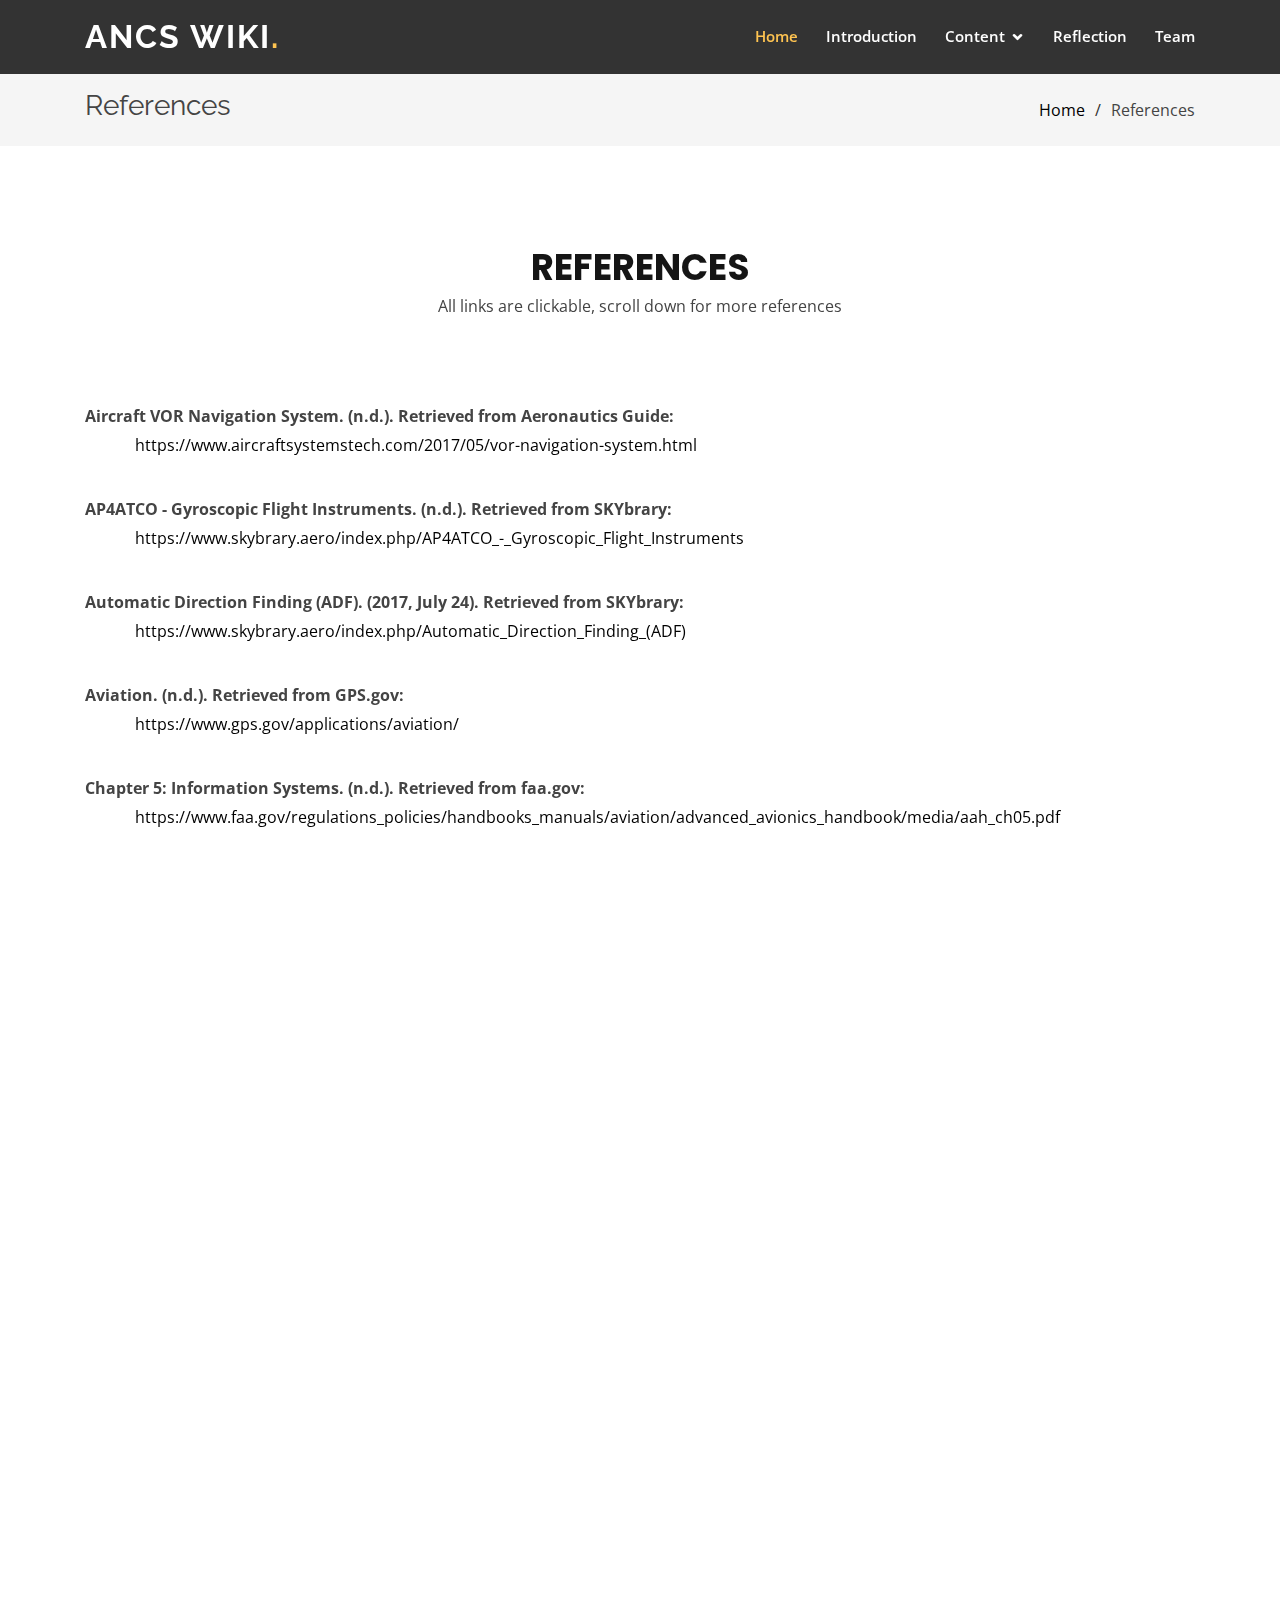
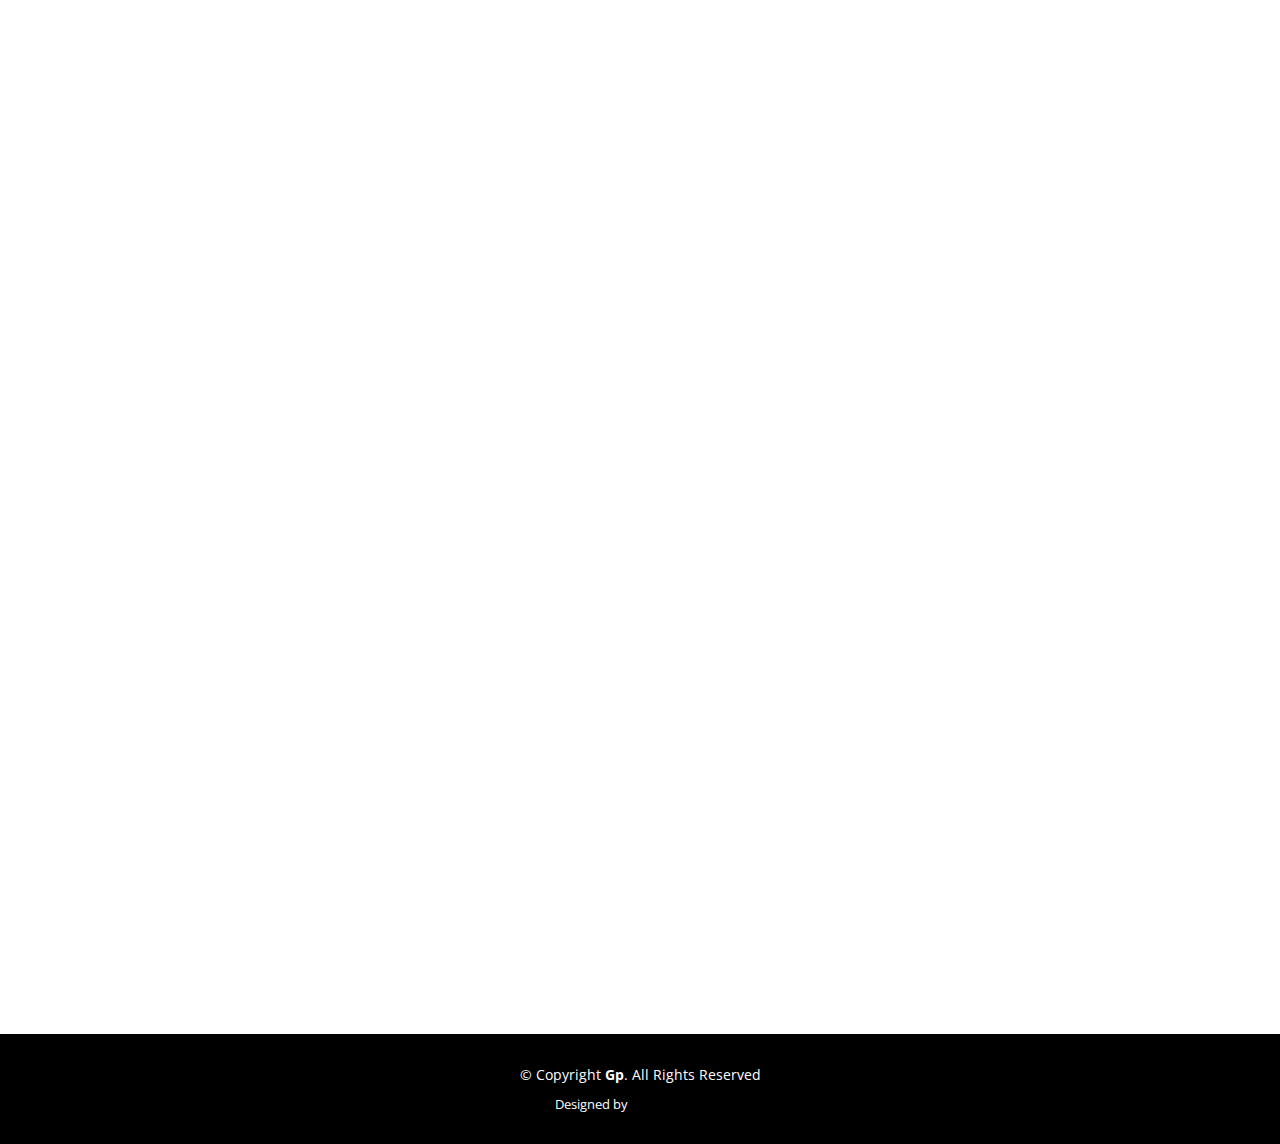
<file: inner-page.html>
<!DOCTYPE html>
<html lang="en">

<head>
  <meta charset="utf-8">
  <meta content="width=device-width, initial-scale=1.0" name="viewport">

  <title>References</title>
  <meta content="" name="descriptison">
  <meta content="" name="keywords">

  <!-- Favicons -->
  <link href="assets/img/favicon.png" rel="icon">
  <link href="assets/img/apple-touch-icon.png" rel="apple-touch-icon">

  <!-- Google Fonts -->
  <link href="https://fonts.googleapis.com/css?family=Open+Sans:300,300i,400,400i,600,600i,700,700i|Raleway:300,300i,400,400i,500,500i,600,600i,700,700i|Poppins:300,300i,400,400i,500,500i,600,600i,700,700i" rel="stylesheet">

  <!-- Vendor CSS Files -->
  <link href="assets/vendor/bootstrap/css/bootstrap.min.css" rel="stylesheet">
  <link href="assets/vendor/icofont/icofont.min.css" rel="stylesheet">
  <link href="assets/vendor/boxicons/css/boxicons.min.css" rel="stylesheet">
  <link href="assets/vendor/owl.carousel/assets/owl.carousel.min.css" rel="stylesheet">
  <link href="assets/vendor/venobox/venobox.css" rel="stylesheet">
  <link href="assets/vendor/remixicon/remixicon.css" rel="stylesheet">
  <link href="assets/vendor/aos/aos.css" rel="stylesheet">

  <!-- Template Main CSS File -->
  <link href="assets/css/style.css" rel="stylesheet">

  <!-- =======================================================
  * Template Name: Gp - v2.1.0
  * Template URL: https://bootstrapmade.com/gp-free-multipurpose-html-bootstrap-template/
  * Author: BootstrapMade.com
  * License: https://bootstrapmade.com/license/
  ======================================================== -->
</head>

<body>

  <!-- ======= Header ======= -->
  <header id="header" class="fixed-top header-inner-pages">
    <div class="container d-flex align-items-center justify-content-between">

      <h1 class="logo"><a href="index.html">ANCS WIKI<span>.</span></a></h1>
      <!-- Uncomment below if you prefer to use an image logo -->
      <!-- <a href="index.html" class="logo"><img src="assets/img/logo.png" alt="" class="img-fluid"></a>-->

      <nav class="nav-menu d-none d-lg-block">
        <ul>
          <li class="active"><a href="index.html">Home</a></li>
          <li><a href="index.html#intro">Introduction</a></li>
		  <li class="drop-down"><a href="">Content</a>
            <ul>
              <li><a href="index.html#about">Principle of gyroscopes</a></li>
              <li class="drop-down"><a href="index.html#features">Flight Instruments</a>
                <ul>
                  <li><a href="portfolio-1.html">Communication Systems</a></li>
                  <li><a href="portfolio-2.html">Navigational System</a></li>
                  <li><a href="portfolio-3.html">Display Systems</a></li>
                </ul>
              </li>
              <li><a href="index.html#counts">Benefits of gyroscopes</a></li>
              <li><a href="index.html#challanges">Challenges of gyroscopes</a></li>
            </ul>
          </li>
          <li><a href="index.html#testimonials">Reflection</a></li>
          <li><a href="index.html#team">Team</a></li>
          

        </ul>
      </nav><!-- .nav-menu -->
    </div>
  </header><!-- End Header -->

  <main id="main">

    <!-- ======= Breadcrumbs ======= -->
    <section class="breadcrumbs">
      <div class="container">

        <div class="d-flex justify-content-between align-items-center">
          <h2>References</h2>
          <ol>
            <li><a href="index.html">Home</a></li>
            <li>References</li>
          </ol>
        </div>

      </div>
    </section><!-- End Breadcrumbs -->

    <section id="inner-page">
      <div class="container">
	  
		<div class = "title" data-aos="fade-up">
			<h3>References</h3>
			<p>All links are clickable, scroll down for more references</p>
		</div>
		
		<div class = "subtitle" data-aos="fade-right">
			<p>Aircraft VOR Navigation System. (n.d.). Retrieved from Aeronautics Guide: </p>
			<a href = "https://www.aircraftsystemstech.com/2017/05/vor-navigation-system.html">https://www.aircraftsystemstech.com/2017/05/vor-navigation-system.html</a>
		</div>
		
		<div class = "subtitle" data-aos="fade-right">
			<p>AP4ATCO - Gyroscopic Flight Instruments. (n.d.). Retrieved from SKYbrary: </p>
			<a href = "https://www.skybrary.aero/index.php/AP4ATCO_-_Gyroscopic_Flight_Instruments">https://www.skybrary.aero/index.php/AP4ATCO_-_Gyroscopic_Flight_Instruments</a>
		</div>
		
		<div class = "subtitle" data-aos="fade-right">
			<p>Automatic Direction Finding (ADF). (2017, July 24). Retrieved from SKYbrary:</p>
			<a href = "https://www.skybrary.aero/index.php/Automatic_Direction_Finding_(ADF)">https://www.skybrary.aero/index.php/Automatic_Direction_Finding_(ADF)</a>
		</div>
		
		<div class = "subtitle" data-aos="fade-right">
			<p>Aviation. (n.d.). Retrieved from GPS.gov: </p>
			<a href = "https://www.gps.gov/applications/aviation/">https://www.gps.gov/applications/aviation/</a>
		</div>
		
		<div class = "subtitle" data-aos="fade-right"> 
			<p>Chapter 5: Information Systems. (n.d.). Retrieved from faa.gov:</p>
			<a href = "https://www.faa.gov/regulations_policies/handbooks_manuals/aviation/advanced_avionics_handbook/media/aah_ch05.pdf">https://www.faa.gov/regulations_policies/handbooks_manuals/aviation/advanced_avionics_handbook/media/aah_ch05.pdf</a>
		</div>
		
		<div class = "subtitle" data-aos="fade-right">
			<p>Chapter 8: Flight Instruments. (n.d.). Retrieved from faa.gov: </p>
			<a href = "https://www.faa.gov/regulations_policies/handbooks_manuals/aviation/phak/media/10_phak_ch8.pdf">https://www.faa.gov/regulations_policies/handbooks_manuals/aviation/phak/media/10_phak_ch8.pdf</a>
		</div>
		
		<div class = "subtitle" data-aos="fade-right">
			<p>Controller Pilot Data Link Communications (CPDLC). (2020, April 28). Retrieved from SKYbrary: </p>
			<a href = "https://www.skybrary.aero/index.php/Controller_Pilot_Data_Link_Communications_(CPDLC)">https://www.skybrary.aero/index.php/Controller_Pilot_Data_Link_Communications_(CPDLC)</a>
		</div>
		
		<div class = "subtitle" data-aos="fade-right">
			<p>COOK, M. E. (n.d.). UNDERSTANDING GYROSCOPIC INSTRUMENTS. Retrieved from AOPA: </p>
			<a href = "https://www.aopa.org/training-and-safety/students/presolo/special/understanding-gyroscopic-instruments">https://www.aopa.org/training-and-safety/students/presolo/special/understanding-gyroscopic-instruments</a>
		</div>
		
		<div class = "subtitle" data-aos="fade-right">
			<p>Global Positioning System (GPS) in Aviation. (n.d.). Retrieved from Aeronautics Guide:</p>
			<a href = "https://www.aircraftsystemstech.com/2017/05/global-positioning-system-gps.html#:~:text=Global%20positioning%20system%20navigation%20">https://www.aircraftsystemstech.com/2017/05/global-positioning-system-gps.html#:~:text=Global%20positioning%20system%20navigation%20</a>
		</div>
		
		<div class = "subtitle" data-aos="fade-right">
			<p>Ground-Based Navigation (Part Five) – Automatic Direction Finder (ADF). (n.d.). Retrieved from Flight Literacy: </p>
			<a href = "https://www.flightliteracy.com/ground-based-navigation-part-five-automatic-direction-finder-adf/">https://www.flightliteracy.com/ground-based-navigation-part-five-automatic-direction-finder-adf/</a>
		</div>
		
		<div class = "subtitle" data-aos="fade-right">
			<p>Gyroscope. (2020, November 12). Retrieved from Britannica: </p>
			<a href = "https://www.britannica.com/technology/gyroscope">https://www.britannica.com/technology/gyroscope</a>
		</div>
		
		<div class = "subtitle" data-aos="fade-right">
			<p>Gyroscopic Flight Instruments – Heading Indicator, Attitude and Heading Reference System (AHRS). (n.d.). Retrieved from Flight Mechanic: </p>
			<a href = "https://www.flight-mechanic.com/gyroscopic-flight-instruments-heading-indicator-attitude-and-heading-reference-system-ahrs/#:~:text=As%20the%20instrument%20case%20and,to%20which%20it%20is%20set">https://www.flight-mechanic.com/gyroscopic-flight-instruments-heading-indicator-attitude-and-heading-reference-system-ahrs/#:~:text=As%20the%20instrument%20case%20and,to%20which%20it%20is%20set</a>
		</div>
		
		<div class = "subtitle" data-aos="fade-right">
			<p>HOW DOES YOUR ATTITUDE GYRO WORK? (n.d.). Retrieved from Aeronautical Aviation:</p>
			<a href = "https://www.aeronautical.co.za/attitude-gyro-work#:~:text=When%20the%20attitude%20indicator%20is,the%20case%2C%20moves%20with%20it.">https://www.aeronautical.co.za/attitude-gyro-work#:~:text=When%20the%20attitude%20indicator%20is,the%20case%2C%20moves%20with%20it.</a>
		</div>
		
		<div class = "subtitle" data-aos="fade-right">
			<p>Inertial Reference System (IRS). (2020, December 9). Retrieved from SKYbrary:</p>
			<a href = "https://www.skybrary.aero/index.php/Inertial_Reference_System_(IRS)">https://www.skybrary.aero/index.php/Inertial_Reference_System_(IRS)</a>
		</div>
		
		<div class = "subtitle" data-aos="fade-right">
			<p>Instrument Landing System (ILS). (2014, October 19). Retrieved from SKYbrary:</p>
			<a href = "https://www.skybrary.aero/index.php/Instrument_Landing_System_(ILS)">https://www.skybrary.aero/index.php/Instrument_Landing_System_(ILS)</a>
		</div>
		
		<div class = "subtitle" data-aos="fade-right">
			<p>Kaur, K. (2013, July 26). What is a Gyroscope? Retrieved from AZO Sensors:</p>
			<a href = "https://www.azosensors.com/article.aspx?ArticleID=252">https://www.azosensors.com/article.aspx?ArticleID=252</a>
		</div>
		
		<div class = "subtitle" data-aos="fade-right">
			<p>Mode S. (2018, January 14). Retrieved from SKYbrary:</p>
			<a href = "https://www.skybrary.aero/index.php/Mode_S">https://www.skybrary.aero/index.php/Mode_S</a>
		</div>
		
		<div class = "subtitle" data-aos="fade-right">
			<p>Transponder. (2019, September 12). Retrieved from SKYbrary:</p>
			<a href = "https://www.skybrary.aero/index.php/Transponder">https://www.skybrary.aero/index.php/Transponder</a>
		</div>
		
		<div class = "subtitle" data-aos="fade-right">
			<p>Engine Indicating and Crew Alerting System (EICAS). (2017, July 27). Retrieved from SKYbrary:</p>
			<a href = "https://www.skybrary.aero/index.php/Engine_Indicating_and_Crew_Alerting_System_(EICAS)">https://www.flight-mechanic.com/gyroscopic-flight-instruments-heading-indicator-attitude-and-heading-reference-system-ahrs/#:~:text=As%20the%20instrument%20case%20and,to%20which%20it%20is%20set.</a>
		</div>
		
		<div class = "subtitle" data-aos="fade-right">
			<p>Turn Coordinator. (n.d.). Retrieved from CFI Notebook: </p>
			<a href = "https://www.cfinotebook.net/notebook/avionics-and-instruments/turn-coordinator#:~:text=Turn%20coordinators%20provide%20their%20readings,at%20a%2030%C2%B0%20angle&text=When%20the%20aircraft%20yaws%2C%20or,rotate%20about%20the%20gimbal's%20axis">https://www.cfinotebook.net/notebook/avionics-and-instruments/turn-coordinator#:~:text=Turn%20coordinators%20provide%20their%20readings,at%20a%2030%C2%B0%20angle&text=When%20the%20aircraft%20yaws%2C%20or,rotate%20about%20the%20gimbal's%20axis</a>
		</div>
		
		<div class = "subtitle" data-aos="fade-right">
			<p>VSD Story. (n.d.). Retrieved from Boeing:</p>
			<a href = "http://www.boeing.com/commercial/aeromagazine/aero_20/vsd_story.html">http://www.boeing.com/commercial/aeromagazine/aero_20/vsd_story.html</a>
		</div>
		
		
		<div class = "subtitle" data-aos="fade-right">
			<p>Weather Radar. (2016, August 8). Retrieved from SKYbrary: </p>
			<a href = "https://skybrary.aero/index.php/Weather_Radar#:~:text=Airborne%20weather%20radar%20is%20a,the%20intensity%20of%20convective%20weather.&text=Typically%2C%20the%20radar%20antenna%20is,be%20viewed%20by%20the%20pilots">https://skybrary.aero/index.php/Weather_Radar#:~:text=Airborne%20weather%20radar%20is%20a,the%20intensity%20of%20convective%20weather.&text=Typically%2C%20the%20radar%20antenna%20is,be%20viewed%20by%20the%20pilots</a>
		</div>
		
      </div>
    </section>

  </main><!-- End #main -->

  <!-- ======= Footer ======= -->
  <footer id="footer">
    <div class="container">
      <div class="copyright">
        &copy; Copyright <strong><span>Gp</span></strong>. All Rights Reserved
      </div>
      <div class="credits">
        <!-- All the links in the footer should remain intact. -->
        <!-- You can delete the links only if you purchased the pro version. -->
        <!-- Licensing information: https://bootstrapmade.com/license/ -->
        <!-- Purchase the pro version with working PHP/AJAX contact form: https://bootstrapmade.com/gp-free-multipurpose-html-bootstrap-template/ -->
        Designed by <a href="https://bootstrapmade.com/">BootstrapMade</a>
      </div>
    </div>
  </footer><!-- End Footer -->

  <a href="#" class="back-to-top"><i class="ri-arrow-up-line"></i></a>
  <div id="preloader"></div>

  <!-- Vendor JS Files -->
  <script src="assets/vendor/jquery/jquery.min.js"></script>
  <script src="assets/vendor/bootstrap/js/bootstrap.bundle.min.js"></script>
  <script src="assets/vendor/jquery.easing/jquery.easing.min.js"></script>
  <script src="assets/vendor/php-email-form/validate.js"></script>
  <script src="assets/vendor/owl.carousel/owl.carousel.min.js"></script>
  <script src="assets/vendor/isotope-layout/isotope.pkgd.min.js"></script>
  <script src="assets/vendor/venobox/venobox.min.js"></script>
  <script src="assets/vendor/waypoints/jquery.waypoints.min.js"></script>
  <script src="assets/vendor/counterup/counterup.min.js"></script>
  <script src="assets/vendor/aos/aos.js"></script>

  <!-- Template Main JS File -->
  <script src="assets/js/main.js"></script>

</body>

</html>
</file>
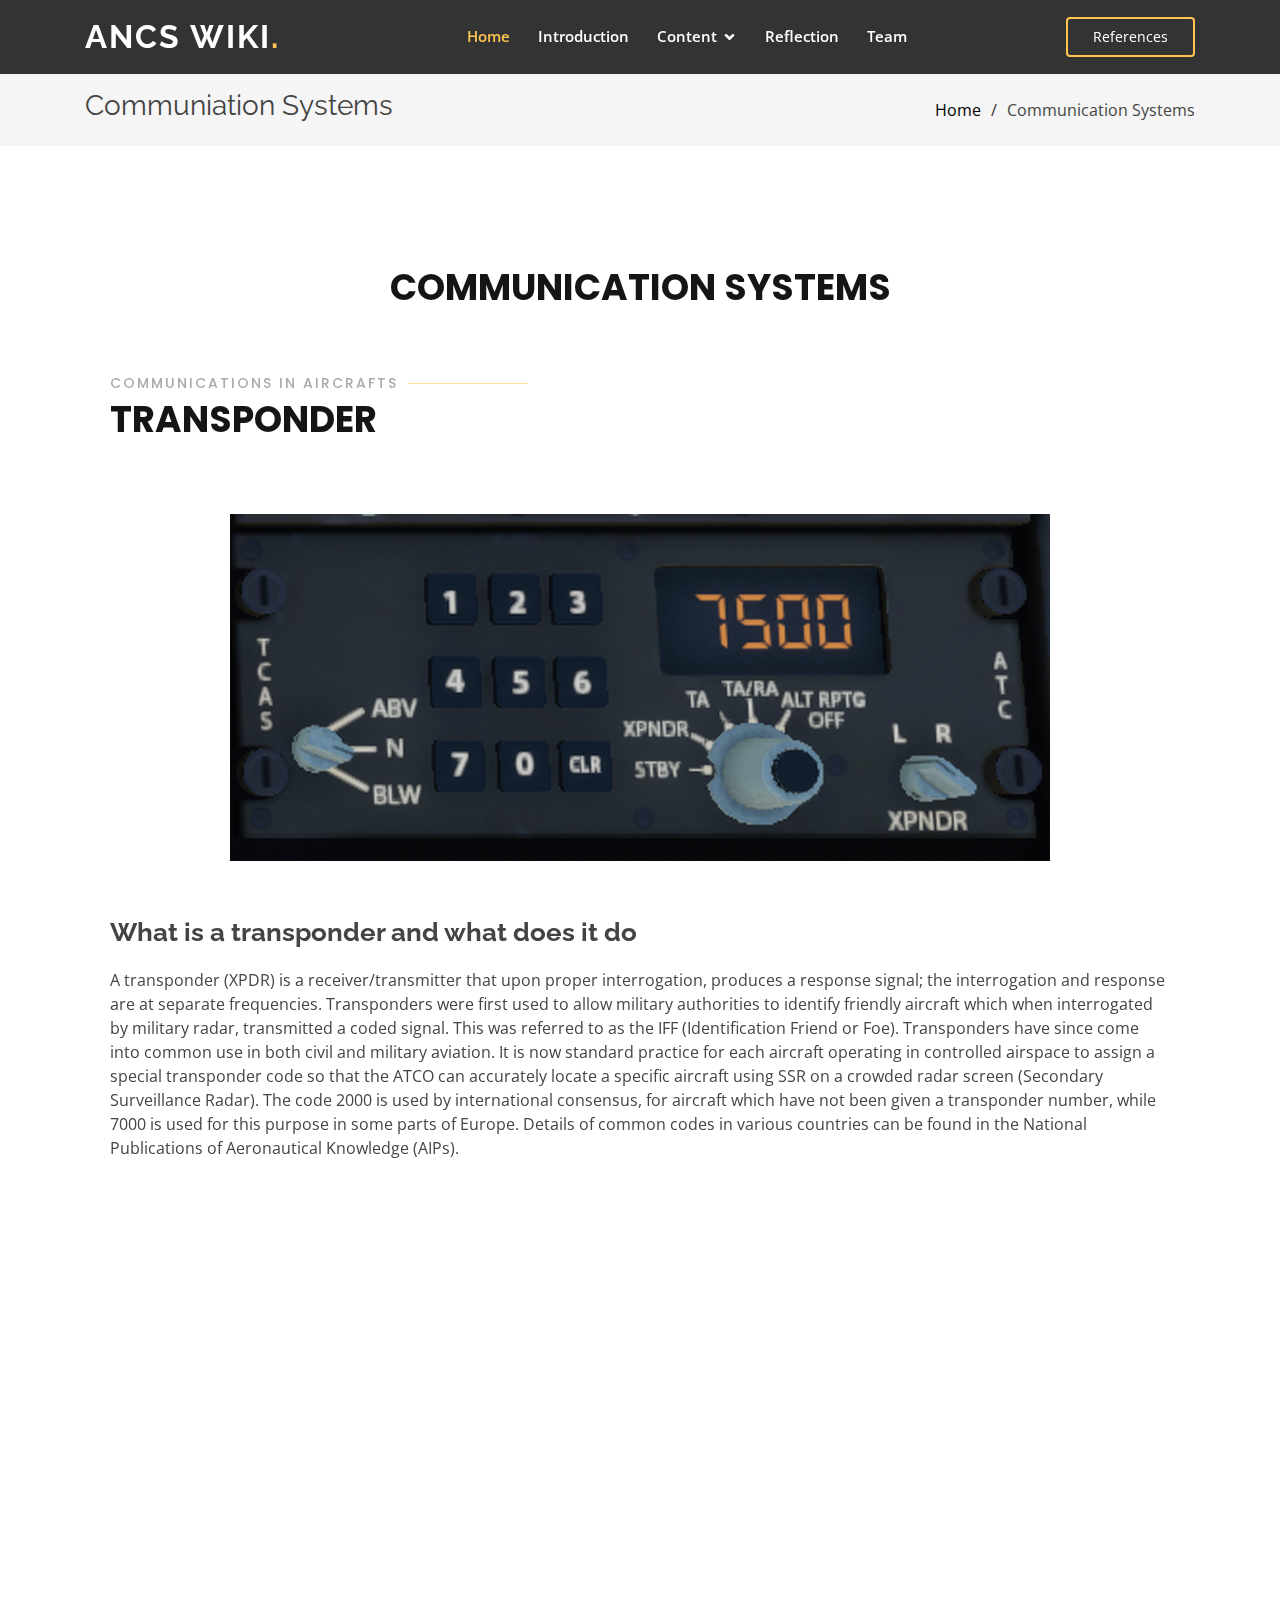
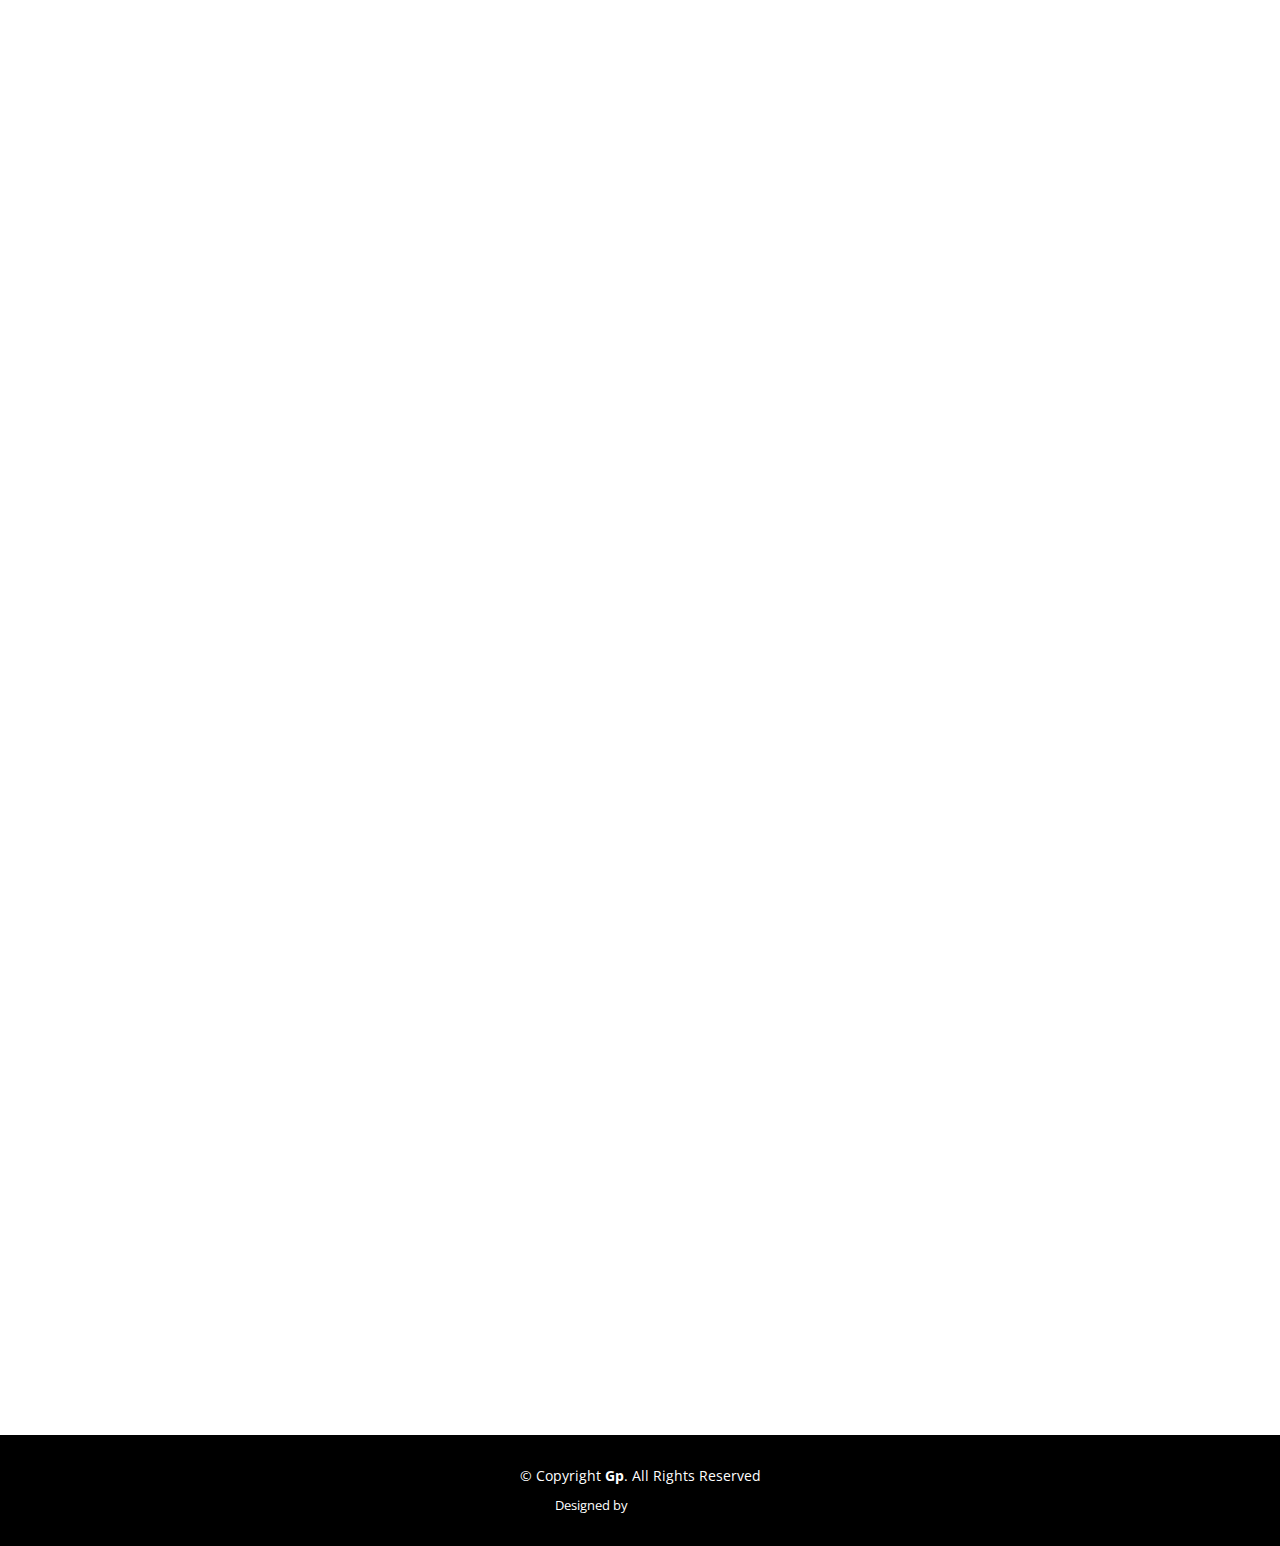
<file: portfolio-1.html>
<!DOCTYPE html>
<html lang="en">

<head>
  <meta charset="utf-8">
  <meta content="width=device-width, initial-scale=1.0" name="viewport">
  
  <meta name="viewport" content="width=device-width, initial-scale=1">


  <title>Communication Systems</title>
  <meta content="" name="descriptison">
  <meta content="" name="keywords">

  <!-- Favicons -->
  <link href="assets/img/favicon.png" rel="icon">
  <link href="assets/img/apple-touch-icon.png" rel="apple-touch-icon">

  <!-- Google Fonts -->
  <link href="https://fonts.googleapis.com/css?family=Open+Sans:300,300i,400,400i,600,600i,700,700i|Raleway:300,300i,400,400i,500,500i,600,600i,700,700i|Poppins:300,300i,400,400i,500,500i,600,600i,700,700i" rel="stylesheet">

  <!-- Vendor CSS Files -->
  <link href="assets/vendor/bootstrap/css/bootstrap.min.css" rel="stylesheet">
  <link href="assets/vendor/icofont/icofont.min.css" rel="stylesheet">
  <link href="assets/vendor/boxicons/css/boxicons.min.css" rel="stylesheet">
  <link href="assets/vendor/owl.carousel/assets/owl.carousel.min.css" rel="stylesheet">
  <link href="assets/vendor/venobox/venobox.css" rel="stylesheet">
  <link href="assets/vendor/remixicon/remixicon.css" rel="stylesheet">
  <link href="assets/vendor/aos/aos.css" rel="stylesheet">

  <!-- Template Main CSS File -->
  <link href="assets/css/style.css" rel="stylesheet">

  <!-- =======================================================
  * Template Name: Gp - v2.1.0
  * Template URL: https://bootstrapmade.com/gp-free-multipurpose-html-bootstrap-template/
  * Author: BootstrapMade.com
  * License: https://bootstrapmade.com/license/
  ======================================================== -->
</head>

<body>

  <!-- ======= Header ======= -->
  <header id="header" class="fixed-top header-inner-pages">
    <div class="container d-flex align-items-center justify-content-between">

      <h1 class="logo"><a href="index.html">ANCS WIKI<span>.</span></a></h1>
      <!-- Uncomment below if you prefer to use an image logo -->
      <!-- <a href="index.html" class="logo"><img src="assets/img/logo.png" alt="" class="img-fluid"></a>-->

      <nav class="nav-menu d-none d-lg-block">
        <ul>
          <li class="active"><a href="index.html">Home</a></li>
          <li><a href="index.html#intro">Introduction</a></li>
		  <li class="drop-down"><a href="">Content</a>
            <ul>
              <li><a href="index.html#about">Principle of gyroscopes</a></li>
              <li class="drop-down"><a href="index.html#features">Flight Instruments</a>
                <ul>
                  <li><a href="#">Communication Systems</a></li>
                  <li><a href="portfolio-2.html">Navigational System</a></li>
                  <li><a href="portfolio-3.html">Display Systems</a></li>
                </ul>
              </li>
              <li><a href="index.html#counts">Benefits of gyroscopes</a></li>
              <li><a href="index.html#challanges">Challenges of gyroscopes</a></li>
            </ul>
          </li>
          <li><a href="index.html#testimonials">Reflection</a></li>
          <li><a href="index.html#team">Team</a></li>
          

        </ul>
      </nav><!-- .nav-menu -->

      <a href="inner-page.html" class="get-started-btn scrollto">References</a>

    </div>
  </header><!-- End Header -->

  <main id="main">

    <!-- ======= Breadcrumbs ======= -->
    <section id="breadcrumbs" class="breadcrumbs">
      <div class="container">

        <div class="d-flex justify-content-between align-items-center">
          <h2>Communiation Systems</h2>
          <ol>
            <li><a href="index.html">Home</a></li>
            <li>Communication Systems</li>
          </ol>
        </div>

      </div>
    </section><!-- End Breadcrumbs -->

    <!-- ======= Portfolio Details Section ======= -->
    <section id="portfolio-details" class="portfolio-details">
      
		
	  
	  <div class="container">
		
		<div class = "content">
		
			<div class = "title" data-aos="fade-up">
				<h3> Communication systems</h3>
			</div>
			
			<div class="portfolio-description" data-aos="fade-up" data-aos-delay="100">
			
				<div class="section-title">
				  <h2>Communications in aircrafts</h2>
				  <p>Transponder</p>
				</div>
			
				<div class="challengespic" data-aos="fade-up">
					<img src="assets/img/comms/transponder.png" class="img-fluid" alt="">
				</div>
				
				<div class = "para">
					<h2>What is a transponder and what does it do</h2>
					<p>A transponder (XPDR) is a receiver/transmitter that upon proper interrogation, produces a response signal; the interrogation and response are at separate frequencies. Transponders were first used to allow military authorities to identify friendly aircraft which when interrogated by military radar, transmitted a coded signal. This was referred to as the IFF (Identification Friend or Foe). Transponders have since come into common use in both civil and military aviation. It is now standard practice for each aircraft operating in controlled airspace to assign a special transponder code so that the ATCO can accurately locate a specific aircraft using SSR on a crowded radar screen (Secondary Surveillance Radar). The code 2000 is used by international consensus, for aircraft which have not been given a transponder number, while 7000 is used for this purpose in some parts of Europe. Details of common codes in various countries can be found in the National Publications of Aeronautical Knowledge (AIPs).</p>
				</div>
				
			</div>
			
			<div class="portfolio-description"data-aos="fade-up">
				
				<div class="section-title">
				  <h2>Communications in aircrafts</h2>
				  <p>Radio</p>
				</div>
			
				<div class="challengespic" data-aos="fade-up" data-aos-delay="100">
					<img src="assets/img/comms/radio.png" class="img-fluid" alt="">
				</div>
			
				
				<div class = "para">
					<h2>What and how are radios used in aircrafts</h2>
					<p>Radio can be used as a form of communication between either two different aircrafts or from the ground to the aircraft. They can communicate on the radio through High Frequency (HF), Very High Frequency (VHF) or Ultra High Frequency (UHF). Alternatively, aircrafts can communicate through satellite communications (SATCOM).</p>
					<p>Typically, communication can be done through ACARS (Aircraft Communications, Addressing and Reporting Systems), where data is passed through data links from ground stations to the aircraft. It can also be done through Mode S, where interrogators use the radio frequencies to communicate with pilots to ask things such as aircraft identity, altitude, transponder capability, flight status and SI code functionality.</p>
				</div>	
			</div>
			
			<div class="portfolio-description" data-aos="fade-up">
			
				<div class="section-title">
				  <h2>Communications in aircrafts</h2>
				  <p>Data communication management (Datalink) / ACARS</p>
				</div>
			
			
				<div class="challengespic" data-aos="fade-up" data-aos-delay="100">
					<img src="assets/img/comms/ACARS.png" class="img-fluid" alt="">
				</div>
				
				
				
				<div class = "para">
					<h2>What are ACARS used for</h2>
					<p>The Controller Pilot Data Link Communication (CPDLC) is used to send non urgent messages as an alternative to voice communications using radio. It is equipped with the ability to send and respond to messages, request/receive information and to report information. </p>
					<p>It is a supplementary form of communication compared to voice communication and it meant to be used for non time critical situations. The response through this form of communication can take longer than expected due to latency. The use of the CPDLC is the pilot’s or Air Traffic Controller’s decision to make.</p>
				</div>
			</div>
		</div>
		
      </div>
    </section><!-- End Portfolio Details Section -->

  </main><!-- End #main -->

  <!-- ======= Footer ======= -->
  <footer id="footer">

    <div class="container">
      <div class="copyright">
        &copy; Copyright <strong><span>Gp</span></strong>. All Rights Reserved
      </div>
      <div class="credits">
        <!-- All the links in the footer should remain intact. -->
        <!-- You can delete the links only if you purchased the pro version. -->
        <!-- Licensing information: https://bootstrapmade.com/license/ -->
        <!-- Purchase the pro version with working PHP/AJAX contact form: https://bootstrapmade.com/gp-free-multipurpose-html-bootstrap-template/ -->
        Designed by <a href="https://bootstrapmade.com/">BootstrapMade</a>
      </div>
    </div>
  </footer><!-- End Footer -->

  <a href="#" class="back-to-top"><i class="ri-arrow-up-line"></i></a>
  <div id="preloader"></div>

  <!-- Vendor JS Files -->
  <script src="assets/vendor/jquery/jquery.min.js"></script>
  <script src="assets/vendor/bootstrap/js/bootstrap.bundle.min.js"></script>
  <script src="assets/vendor/jquery.easing/jquery.easing.min.js"></script>
  <script src="assets/vendor/php-email-form/validate.js"></script>
  <script src="assets/vendor/owl.carousel/owl.carousel.min.js"></script>
  <script src="assets/vendor/isotope-layout/isotope.pkgd.min.js"></script>
  <script src="assets/vendor/venobox/venobox.min.js"></script>
  <script src="assets/vendor/waypoints/jquery.waypoints.min.js"></script>
  <script src="assets/vendor/counterup/counterup.min.js"></script>
  <script src="assets/vendor/aos/aos.js"></script>

  <!-- Template Main JS File -->
  <script src="assets/js/main.js"></script>

</body>

</html>
</file>
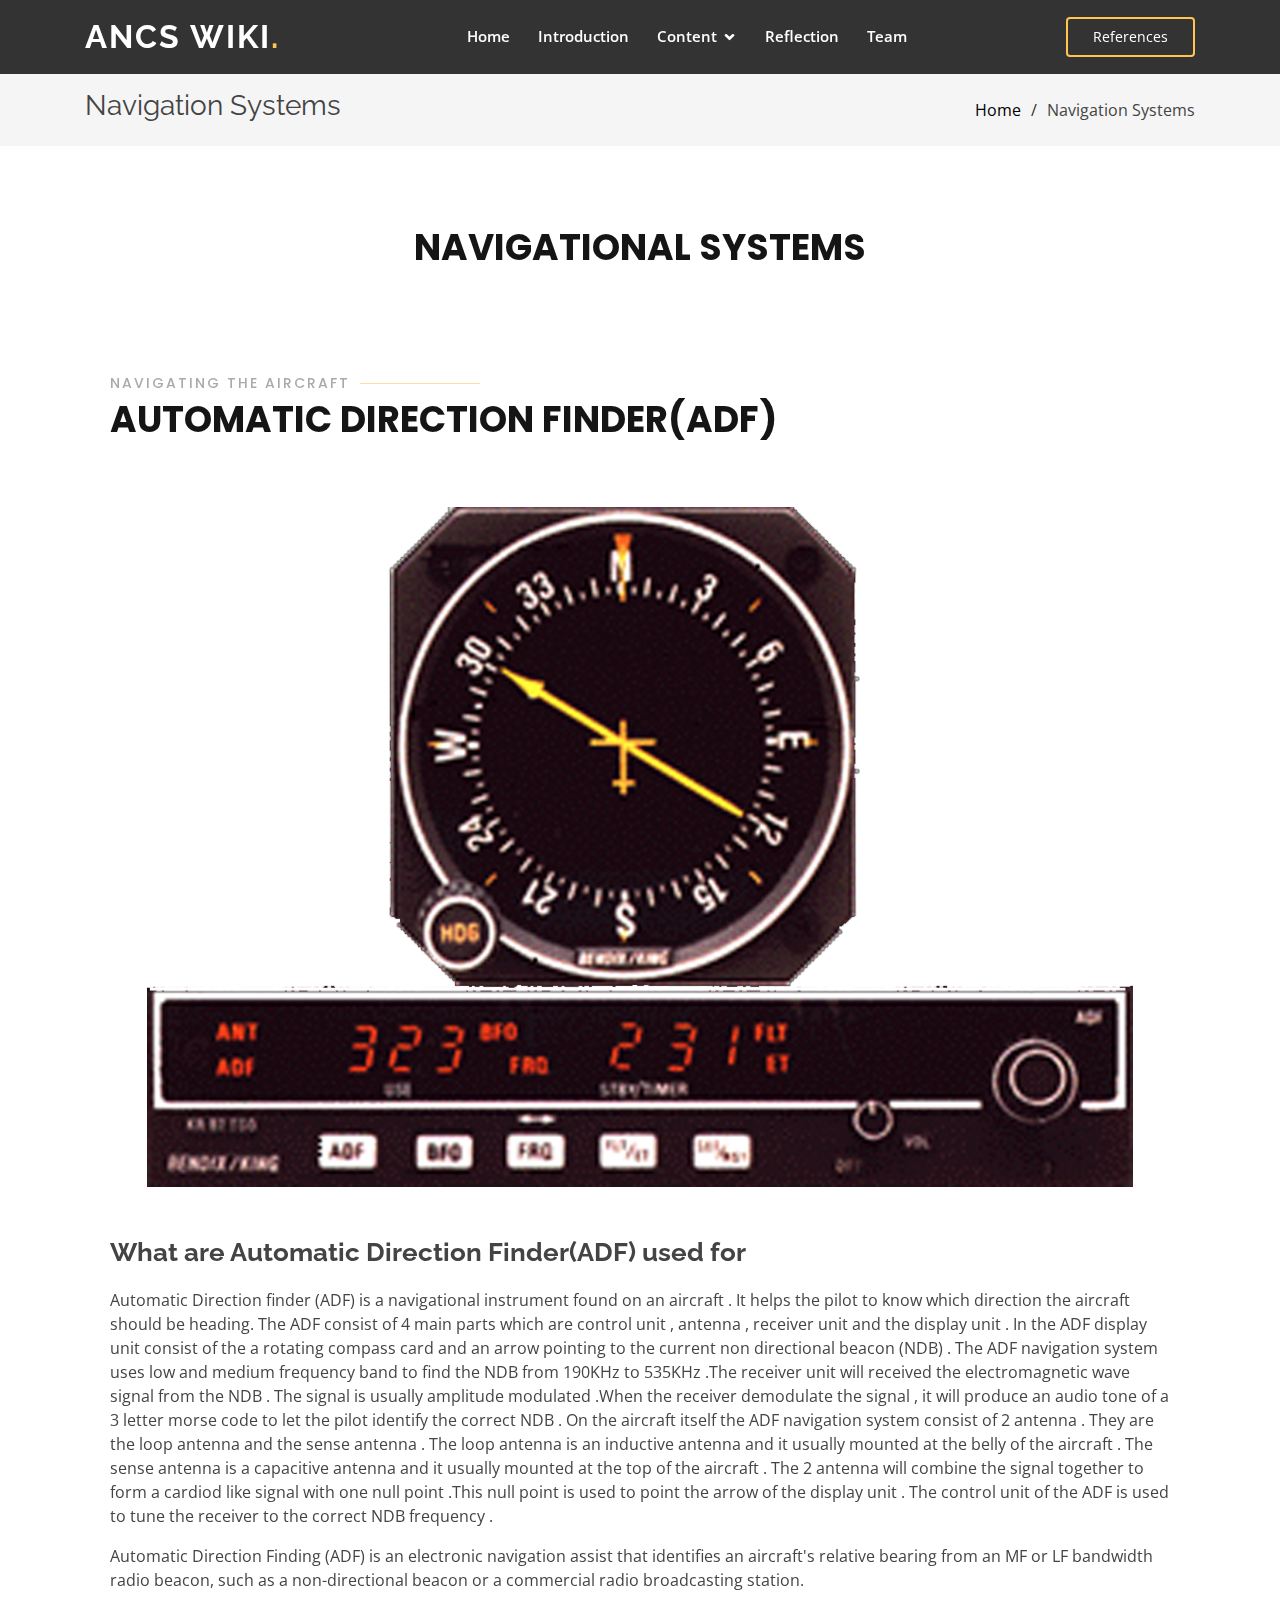
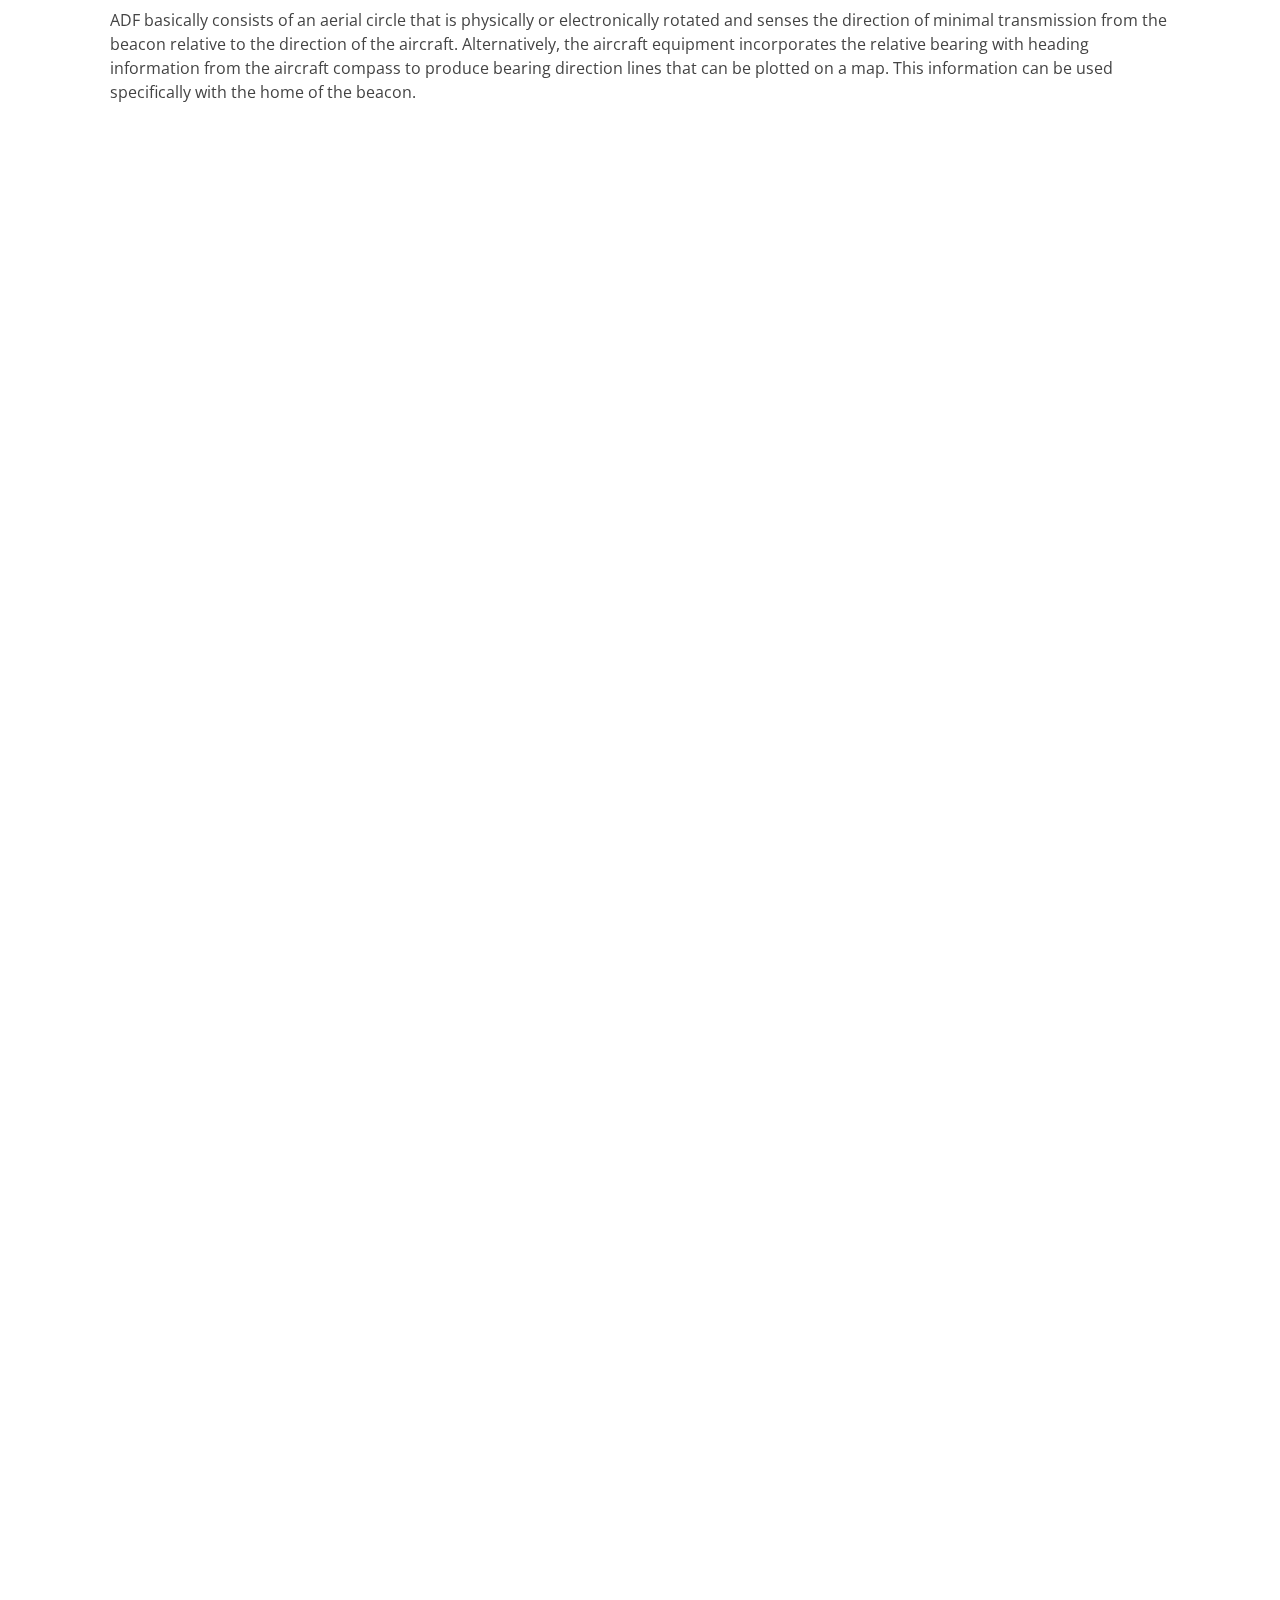
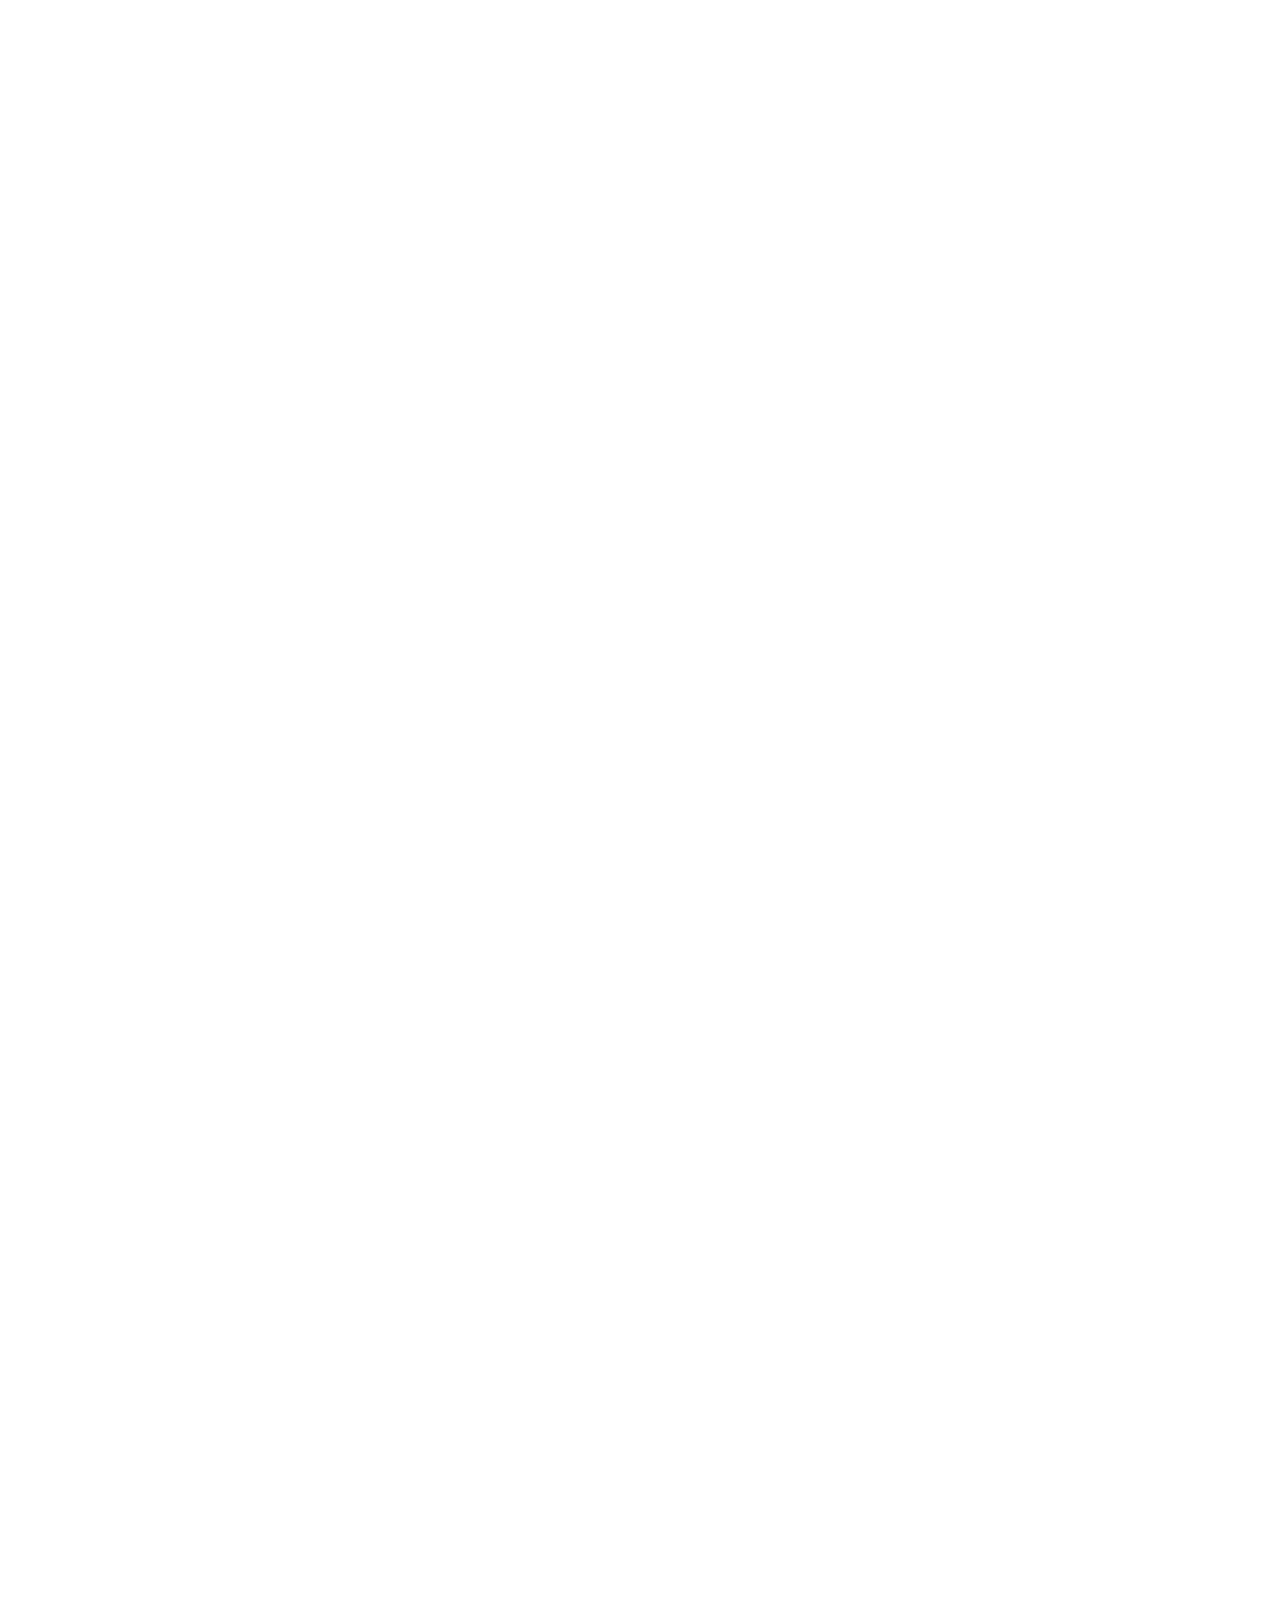
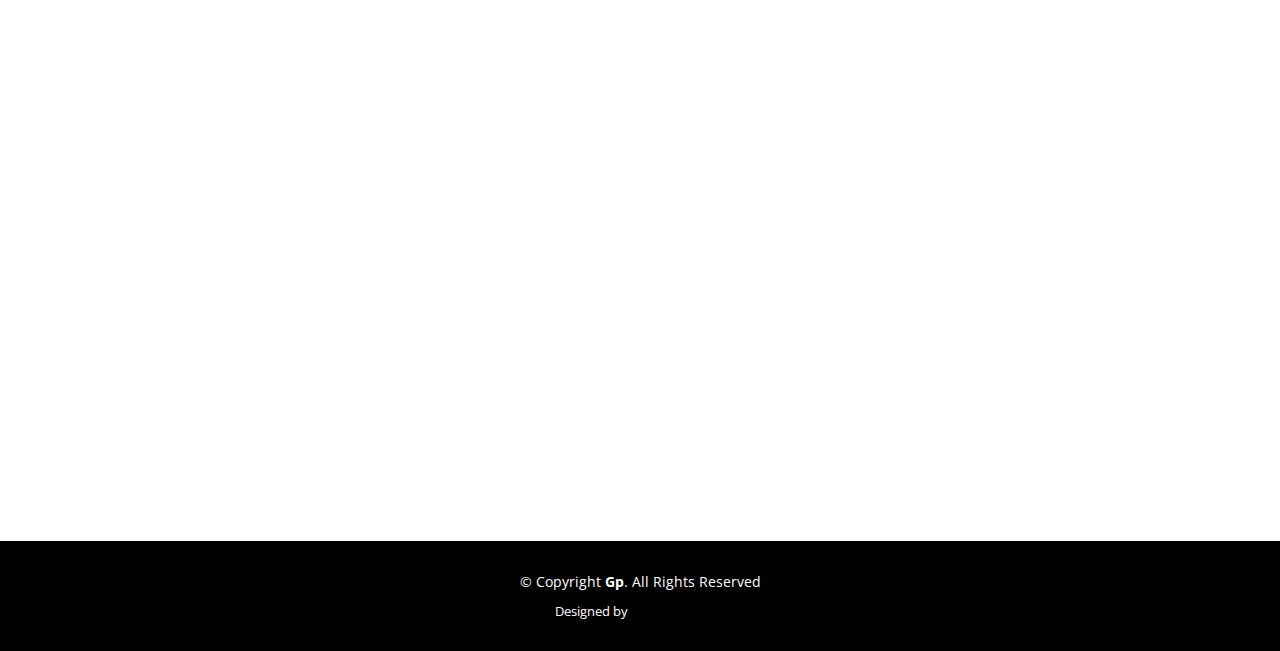
<file: portfolio-2.html>
<!DOCTYPE html>
<html lang="en">

<head>
  <meta charset="utf-8">
  <meta content="width=device-width, initial-scale=1.0" name="viewport">
  
  <meta name="viewport" content="width=device-width, initial-scale=1">


  <title>Navigation Systems</title>
  <meta content="" name="descriptison">
  <meta content="" name="keywords">

  <!-- Favicons -->
  <link href="assets/img/favicon.png" rel="icon">
  <link href="assets/img/apple-touch-icon.png" rel="apple-touch-icon">

  <!-- Google Fonts -->
  <link href="https://fonts.googleapis.com/css?family=Open+Sans:300,300i,400,400i,600,600i,700,700i|Raleway:300,300i,400,400i,500,500i,600,600i,700,700i|Poppins:300,300i,400,400i,500,500i,600,600i,700,700i" rel="stylesheet">

  <!-- Vendor CSS Files -->
  <link href="assets/vendor/bootstrap/css/bootstrap.min.css" rel="stylesheet">
  <link href="assets/vendor/icofont/icofont.min.css" rel="stylesheet">
  <link href="assets/vendor/boxicons/css/boxicons.min.css" rel="stylesheet">
  <link href="assets/vendor/owl.carousel/assets/owl.carousel.min.css" rel="stylesheet">
  <link href="assets/vendor/venobox/venobox.css" rel="stylesheet">
  <link href="assets/vendor/remixicon/remixicon.css" rel="stylesheet">
  <link href="assets/vendor/aos/aos.css" rel="stylesheet">

  <!-- Template Main CSS File -->
  <link href="assets/css/style.css" rel="stylesheet">

  <!-- =======================================================
  * Template Name: Gp - v2.1.0
  * Template URL: https://bootstrapmade.com/gp-free-multipurpose-html-bootstrap-template/
  * Author: BootstrapMade.com
  * License: https://bootstrapmade.com/license/
  ======================================================== -->
</head>

<body>

  <!-- ======= Header ======= -->
  <header id="header" class="fixed-top header-inner-pages">
    <div class="container d-flex align-items-center justify-content-between">

      <h1 class="logo"><a href="index.html">ANCS WIKI<span>.</span></a></h1>
      <!-- Uncomment below if you prefer to use an image logo -->
      <!-- <a href="index.html" class="logo"><img src="assets/img/logo.png" alt="" class="img-fluid"></a>-->

      <nav class="nav-menu d-none d-lg-block">
        <ul>
          <li><a href="index.html">Home</a></li>
          <li><a href="index.html#intro">Introduction</a></li>
		  <li class="drop-down"><a href="">Content</a>
            <ul>
              <li><a href="index.html#about">Principle of gyroscopes</a></li>
              <li class="drop-down"><a href="index.html#features">Flight Instruments</a>
                <ul>
                  <li><a href="portfolio-1.html">Communication Systems</a></li>
                  <li><a href="portfolio-2.html">Navigational System</a></li>
                  <li><a href="portfolio-3.html">Display Systems</a></li>
                </ul>
              </li>
              <li><a href="index.html#counts">Benefits of gyroscopes</a></li>
              <li><a href="index.html#challanges">Challenges of gyroscopes</a></li>
            </ul>
          </li>
          <li><a href="index.html#testimonials">Reflection</a></li>
          <li><a href="index.html#team">Team</a></li>
          

        </ul>
      </nav><!-- .nav-menu -->

      <a href="inner-page.html" class="get-started-btn scrollto">References</a>

    </div>
  </header><!-- End Header -->

  <main id="main">

    <!-- ======= Breadcrumbs ======= -->
    <section id="breadcrumbs" class="breadcrumbs">
      <div class="container">

			<div class="d-flex justify-content-between align-items-center">
			  <h2>Navigation Systems</h2>
			  <ol>
				<li><a href="index.html">Home</a></li>
				<li>Navigation Systems</li>
			  </ol>
			</div>

      </div>
    </section><!-- End Breadcrumbs -->

    <!-- ======= Portfolio Details Section ======= -->
    <section id="portfolio-details" class="portfolio-details">
      
		<div class = "title" data-aos="fade-up">
			<h3> Navigational Systems</h3>
		</div>
	  
	  <div class="container">
		
		<div class = "content">
			<div class="portfolio-description" data-aos="fade-up" data-aos-delay="100">
			
			
				<div class="section-title">
				  <h2>Navigating the aircraft</h2>
				  <p>Automatic Direction Finder(ADF)</p>
				</div>
			
				<div class="challengespic" data-aos="fade-up">
					<img src="assets/img/nav/ADF.png" class="img-fluid" alt="">
				</div>
				
				<div class = "para">
					<h2>What are Automatic Direction Finder(ADF) used for</h2>
					<p>Automatic Direction finder (ADF) is a navigational instrument found on an aircraft . It helps the pilot to know which direction the aircraft should be heading. The ADF consist of 4 main parts which are control unit , antenna ,  receiver unit and the display unit . In the ADF display unit consist of the a rotating compass card and an arrow pointing to the current non directional beacon (NDB) . The ADF navigation system uses low and medium frequency band to find the NDB from 190KHz to 535KHz .The receiver unit will received the electromagnetic wave signal from the NDB . The signal is usually amplitude modulated .When the receiver demodulate the signal , it will produce an audio tone of a 3 letter morse code to let the pilot identify the correct NDB  . On the aircraft itself the ADF navigation system consist of 2 antenna . They are the loop antenna and the sense antenna . The loop antenna is an inductive antenna and it usually mounted at the belly of the aircraft  . The sense antenna is a capacitive antenna and it usually mounted at the top of the aircraft . The 2 antenna will combine the signal together to form a cardiod like signal with one null point  .This null point is used to point the arrow of the display unit . The control unit of the ADF is used to tune the receiver to the correct NDB frequency .</p>
					<p>Automatic Direction Finding (ADF) is an electronic navigation assist that identifies an aircraft's relative bearing from an MF or LF bandwidth radio beacon, such as a non-directional beacon or a commercial radio broadcasting station. </p>
					<p>ADF basically consists of an aerial circle that is physically or electronically rotated and senses the direction of minimal transmission from the beacon relative to the direction of the aircraft. Alternatively, the aircraft equipment incorporates the relative bearing with heading information from the aircraft compass to produce bearing direction lines that can be plotted on a map. This information can be used specifically with the home of the beacon.</p>
				</div>
			</div>
			
			<div class="portfolio-description"data-aos="fade-up">
			
				<div class="section-title">
				  <h2>Navigating the aircraft</h2>
				  <p>Very high frequency Omni-directional Range(VOR)</p>
				</div>
			
			
				<div class="challengespic" data-aos="fade-up" data-aos-delay="100">
					<img src="assets/img/nav/VOR.png" class="img-fluid" alt="">
				</div>
			  <h2>What are Very high frequency Omni-directional Range(VOR) used for</h2>
			  <p>Very high frequency Omni-directional range (VOR) is a navigation system on the aircraft that provide directional information to the pilot . It uses very high frequency band from 108MHz to 111.95MHz . The VOR navigation system consist of 4 parts . They are the control unit , antenna , display unit and the receiver unit .The receiver will received the frequency modulated signal form the non directional beacon.Once demodulated , it will produce a 3 letter morse code to pilot to identify if the pilot is on the correct NDB .  There are 4 elements on the VOR display . They are the rotating compass card , omni bearing selector , course deviation indicator and the TO- FROM  indicator . The rotating compass card can be rotated using the omni bearing selector .The course deviation indicator is the vertical bar on the VOR display that swing left and right along the deviation bar .This is to tell the pilot whether if the aircraft is aligned with the NDB . The TO-FROM indicator tells the pilot if the aircraft is flying toward or away from the NDB.</p>
			</div>
			
			<div class="portfolio-description" data-aos="fade-up">
			
				<div class="section-title">
				  <h2>Landing the aircraft</h2>
				  <p>Instrument Landing System (ILS)</p>
				</div>
			
			
				<div class="challengespic" data-aos="fade-up" data-aos-delay="100">
					<img src="assets/img/nav/ILS.png" class="img-fluid" alt="">
				</div>
				<h2>What are Instrument Landing System (ILS) used for</h2>
				<p>Instrument landing system(ILS) is a type of navigation system that is used for landing the aircraft . It is also known as precision runway approach and it use for horizontal and vertical guidance for pilot to land aircraft on the runway.The vertical guidance is called localiser and the horizontal guidance is called glide slope. The localizer and glideslope produce signal that is similar to the function of VOR.Both VOR and ILS operates at very high frequency band from 108MHz to 119.95MHz.The difference lies in the ground station and the channel used .The glideslope and localizer is tune to the frequency of the runway instead of the non directional beacon.The glideslope and localizer uses odd channels while the VOR uses even channels  .The localizer provide azithmuth guidance to the pilot while the glideslope provide elevation guidance to the pilot .The localizer usually found at the end of a runway and transmit 2 beams that are intersecting . One of the beam is to the right of the runway while the other beam is to the left of runway .The glideslope is usually found at the aerodrome and also transmit 2 beams that are intersecting . one is above the required vertical profile while the other beam is below the required vertical profile.</p>
				<p>The Instrument Landing System (ILS) is characterized as a precise runway approach assist based on two radio beams that together provide vertical and horizontal guidance to pilots during land access.</p>
				<p>An Instrument Landing System is a precision runway approach assist that uses two radio beams to provide vertical and horizontal guidance to pilots on the approach to landing. Azimuth guidance is provided by the localizer (LOC), while the proper vertical descent profile is specified by the glideslope (GS).</p>
				<p>Marker beacons and high-intensity runway lights may still be provided as aids for the use of an ILS, but the former are now more likely to have been replaced, for example with a VOR, by a DME integral to the ILS or elsewhere positioned on the airfield.</p>
			</div>
			
			<div class="portfolio-description" data-aos="fade-up">
			
				<div class="section-title">
				  <h2>Navigating the aircraft</h2>
				  <p>Global Positioning Sustem (GPS)</p>
				</div>
			
				<div class="challengespic" data-aos="fade-up" data-aos-delay="100">
					<img src="assets/img/nav/GPS.png" class="img-fluid" alt="">
				</div>
			  <h2>What are Global Positioning Sustem (GPS) used for</h2>
			  <p>Global positioning system (GPS) is a form of navigation system that uses satellite system, receivers and ground station. GPS is divided into 3 sections. They are space, user and control. The space segment contain 21 satellite each orbiting on its own around the earth at 11,000 NM above. The user segment contain a receiver on the aircraft for pilot to use the GPS. The control segment consist of ground station to make sure that the GPS is working properly as intended. The aircraft GPS system uses NAVSTAR satellite. It will transmit signal constantly from one satellite to another to find the location of the aircraft. The satellite can transmit 2 types of carrier signals 1575.42MHz which is for civilian use and 1227.6MHz which is for military use. When the aircraft GPS receiver received the signal from the satellite, it will calculate the time taken for the signal to transmit from one satellite to another can find the location of the aircraft with reference from the satellite position. </p>
			  
			</div>
			
		</div>
		
      </div>
    </section><!-- End Portfolio Details Section -->

  </main><!-- End #main -->

  <!-- ======= Footer ======= -->
  <footer id="footer">

    <div class="container">
      <div class="copyright">
        &copy; Copyright <strong><span>Gp</span></strong>. All Rights Reserved
      </div>
      <div class="credits">
        <!-- All the links in the footer should remain intact. -->
        <!-- You can delete the links only if you purchased the pro version. -->
        <!-- Licensing information: https://bootstrapmade.com/license/ -->
        <!-- Purchase the pro version with working PHP/AJAX contact form: https://bootstrapmade.com/gp-free-multipurpose-html-bootstrap-template/ -->
        Designed by <a href="https://bootstrapmade.com/">BootstrapMade</a>
      </div>
    </div>
  </footer><!-- End Footer -->

  <a href="#" class="back-to-top"><i class="ri-arrow-up-line"></i></a>
  <div id="preloader"></div>

  <!-- Vendor JS Files -->
  <script src="assets/vendor/jquery/jquery.min.js"></script>
  <script src="assets/vendor/bootstrap/js/bootstrap.bundle.min.js"></script>
  <script src="assets/vendor/jquery.easing/jquery.easing.min.js"></script>
  <script src="assets/vendor/php-email-form/validate.js"></script>
  <script src="assets/vendor/owl.carousel/owl.carousel.min.js"></script>
  <script src="assets/vendor/isotope-layout/isotope.pkgd.min.js"></script>
  <script src="assets/vendor/venobox/venobox.min.js"></script>
  <script src="assets/vendor/waypoints/jquery.waypoints.min.js"></script>
  <script src="assets/vendor/counterup/counterup.min.js"></script>
  <script src="assets/vendor/aos/aos.js"></script>

  <!-- Template Main JS File -->
  <script src="assets/js/main.js"></script>

</body>

</html>
</file>
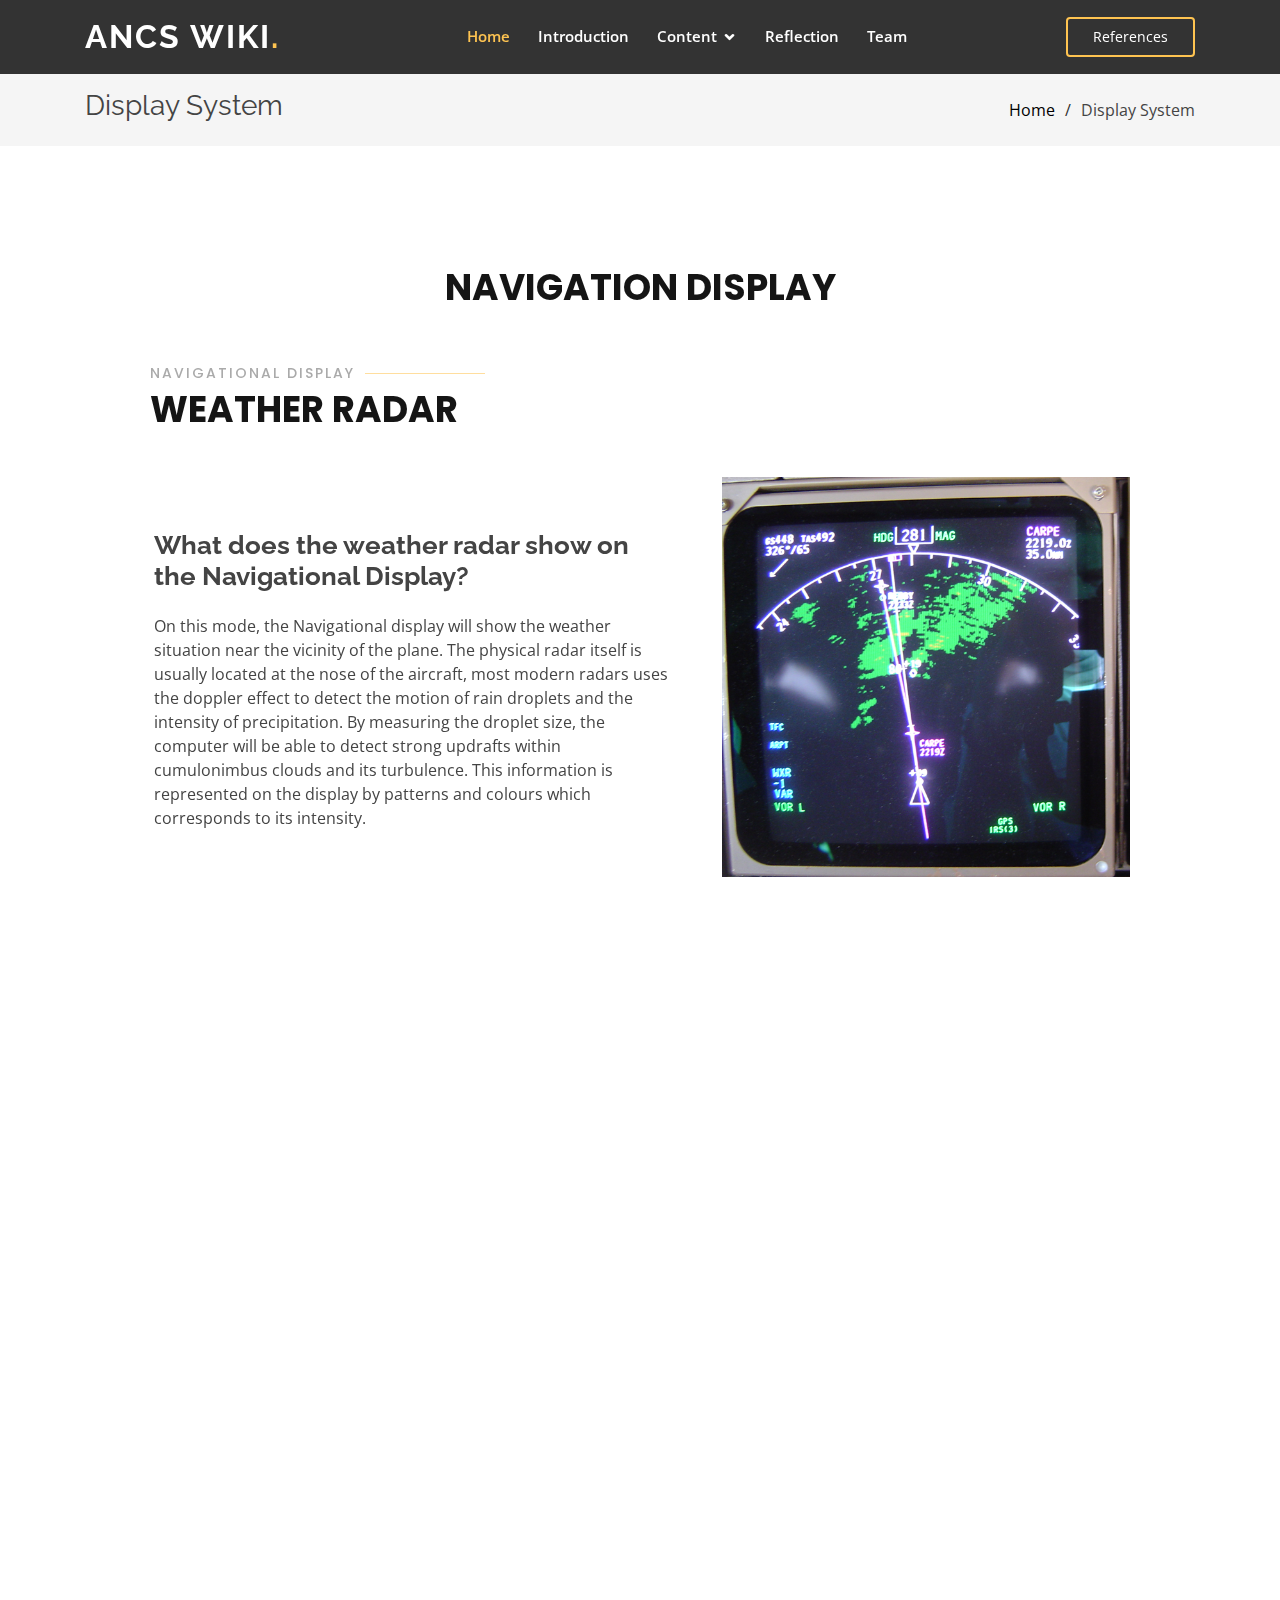
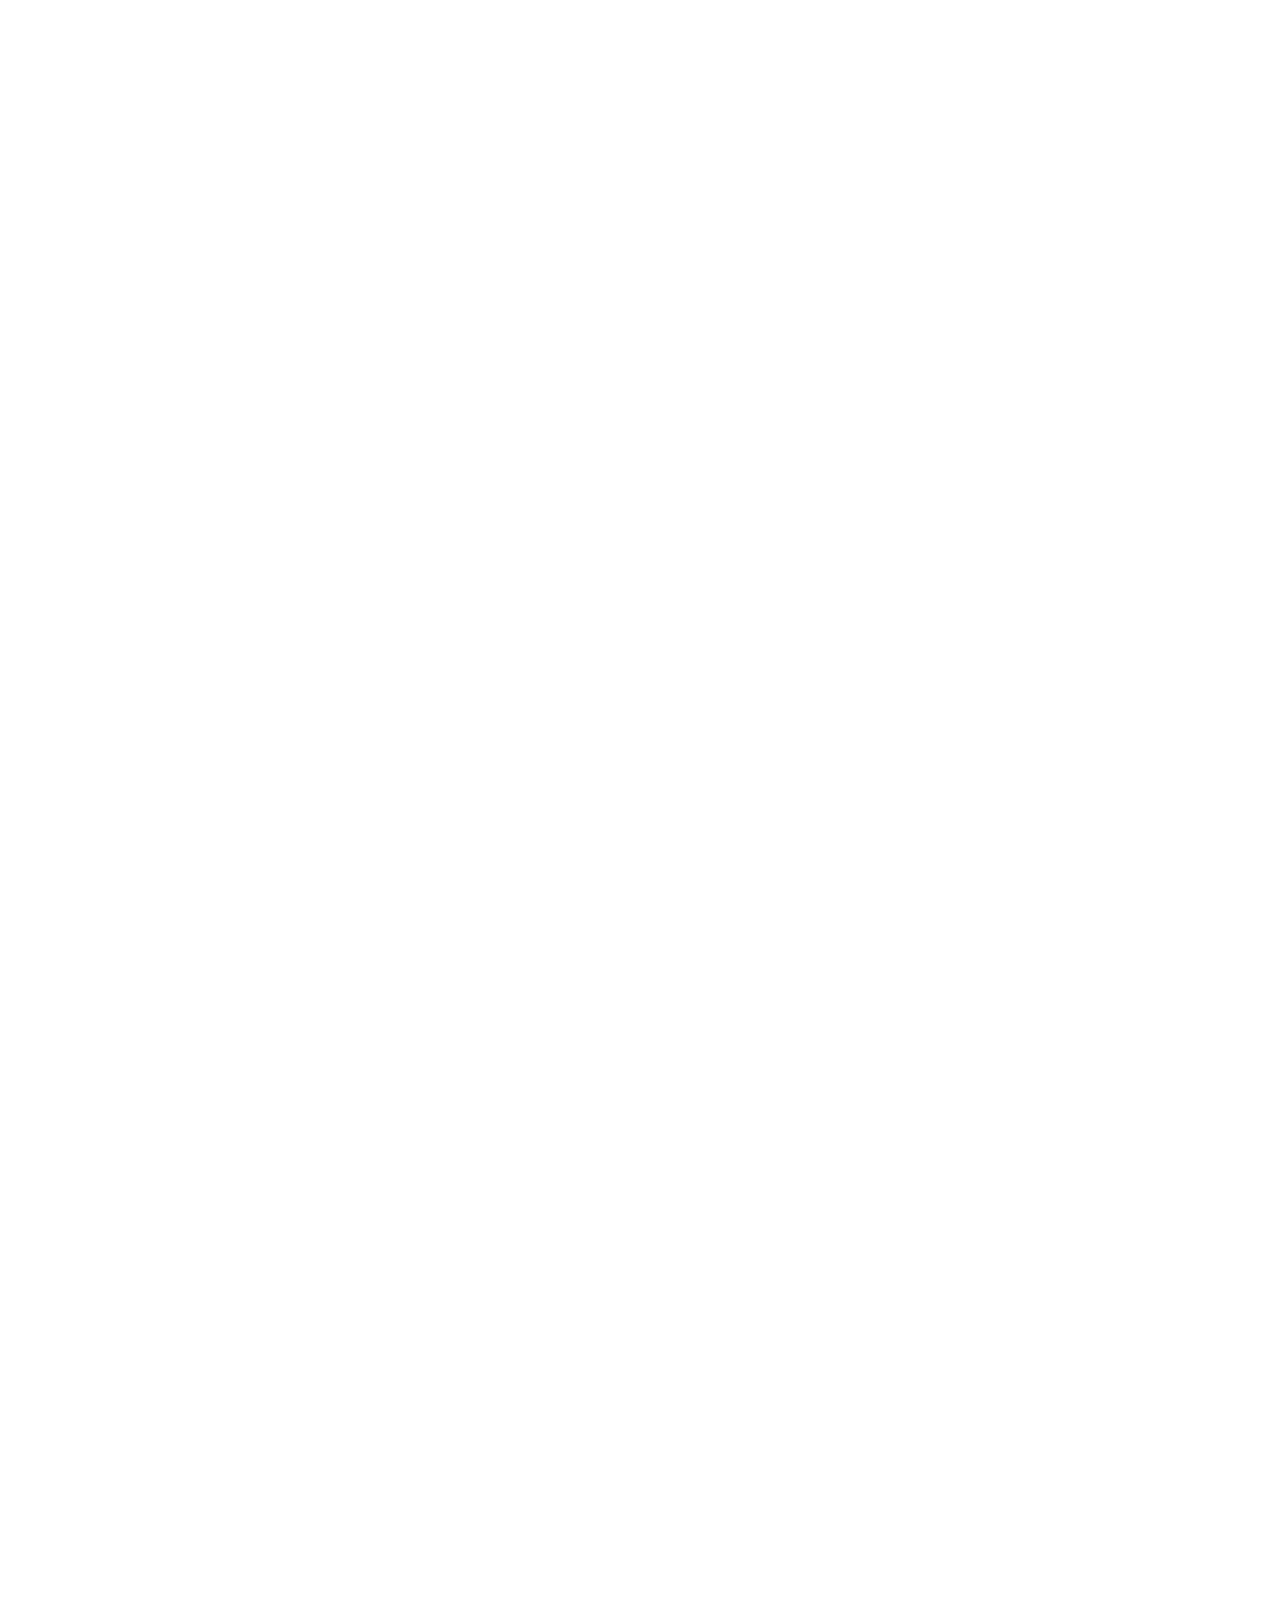
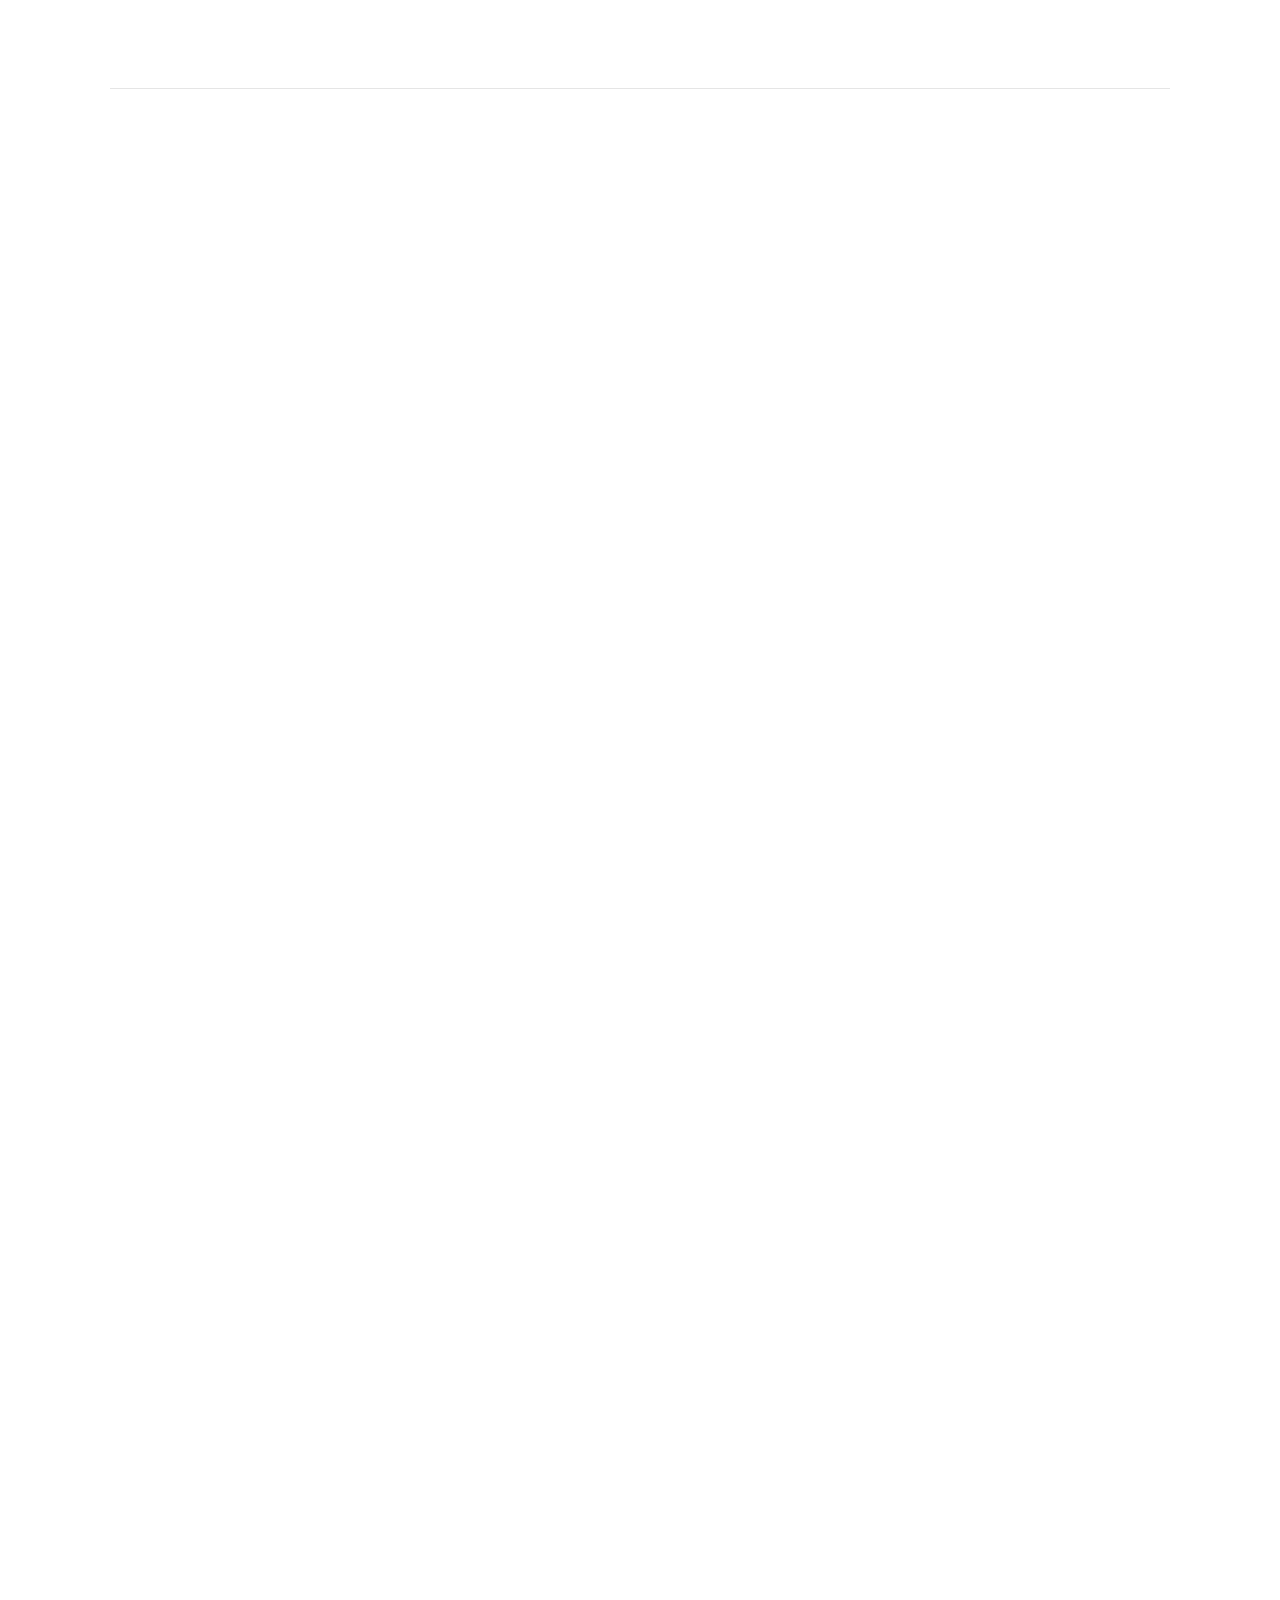
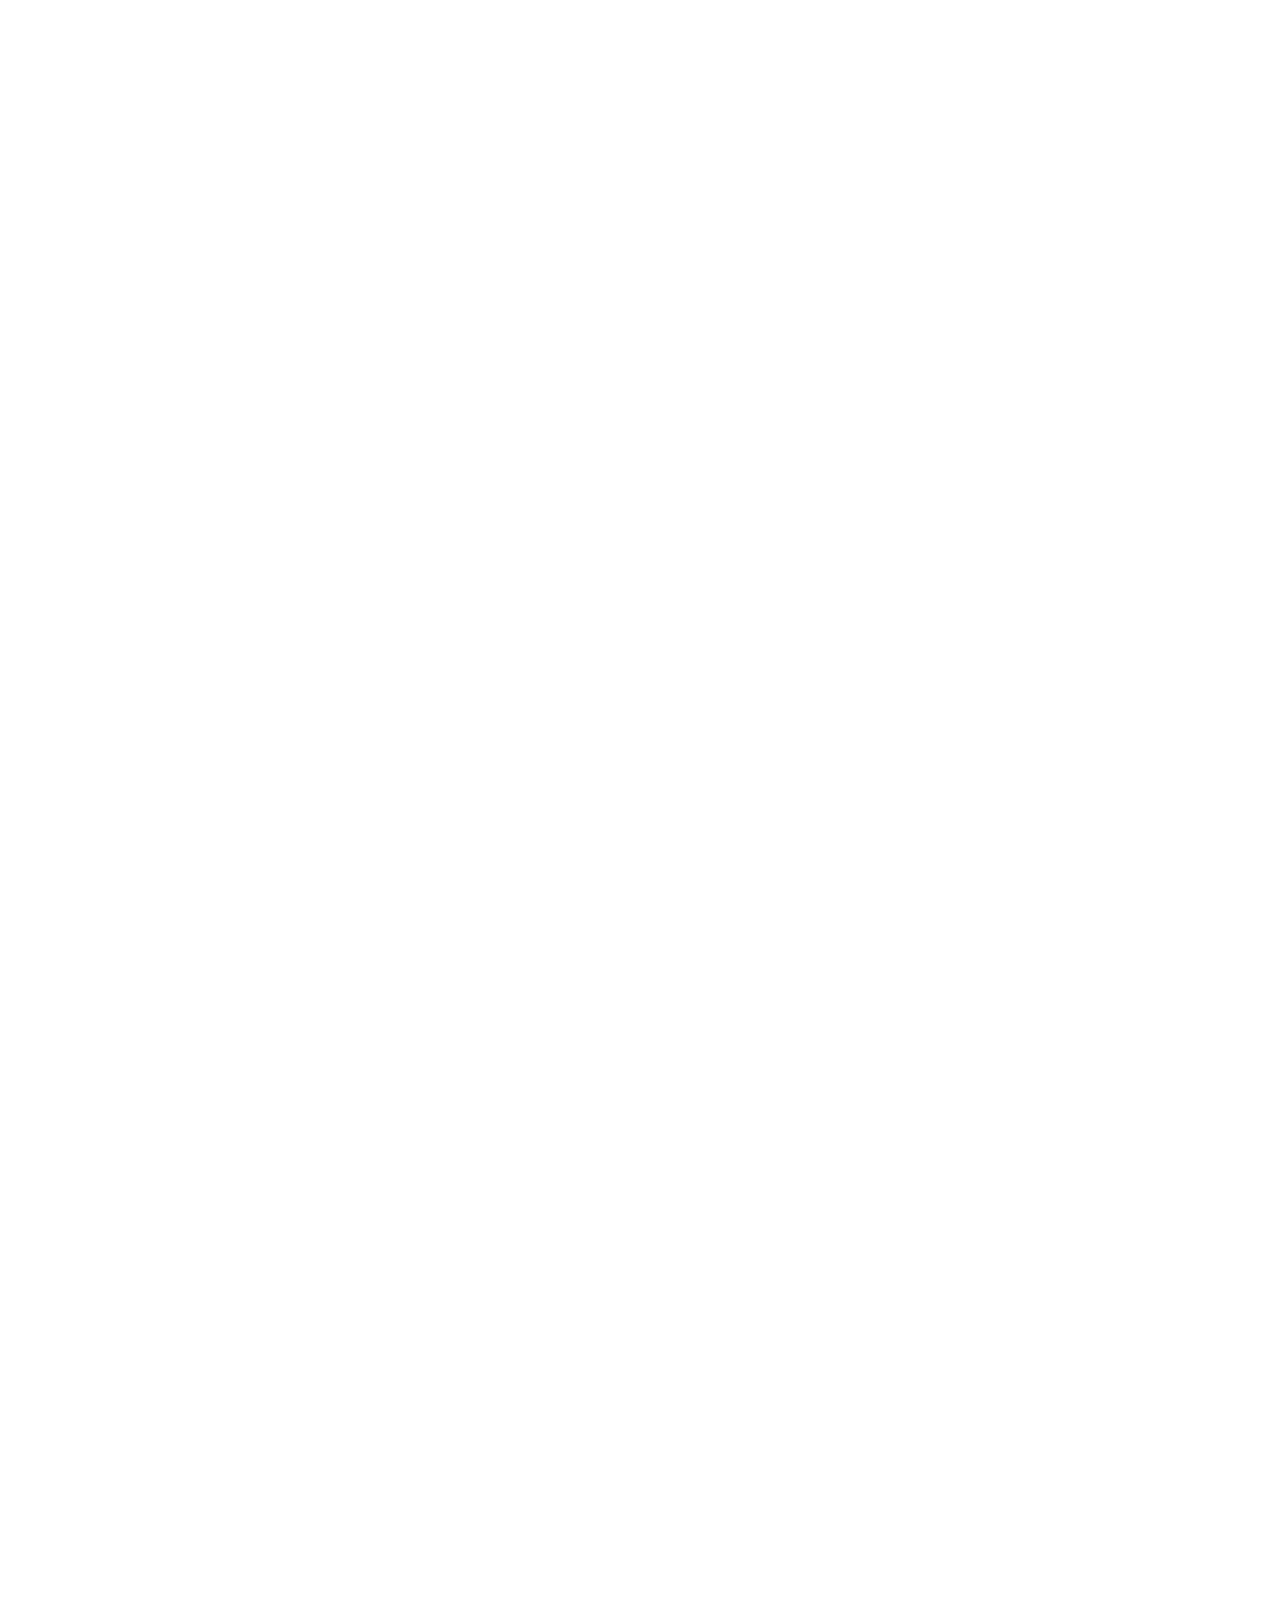
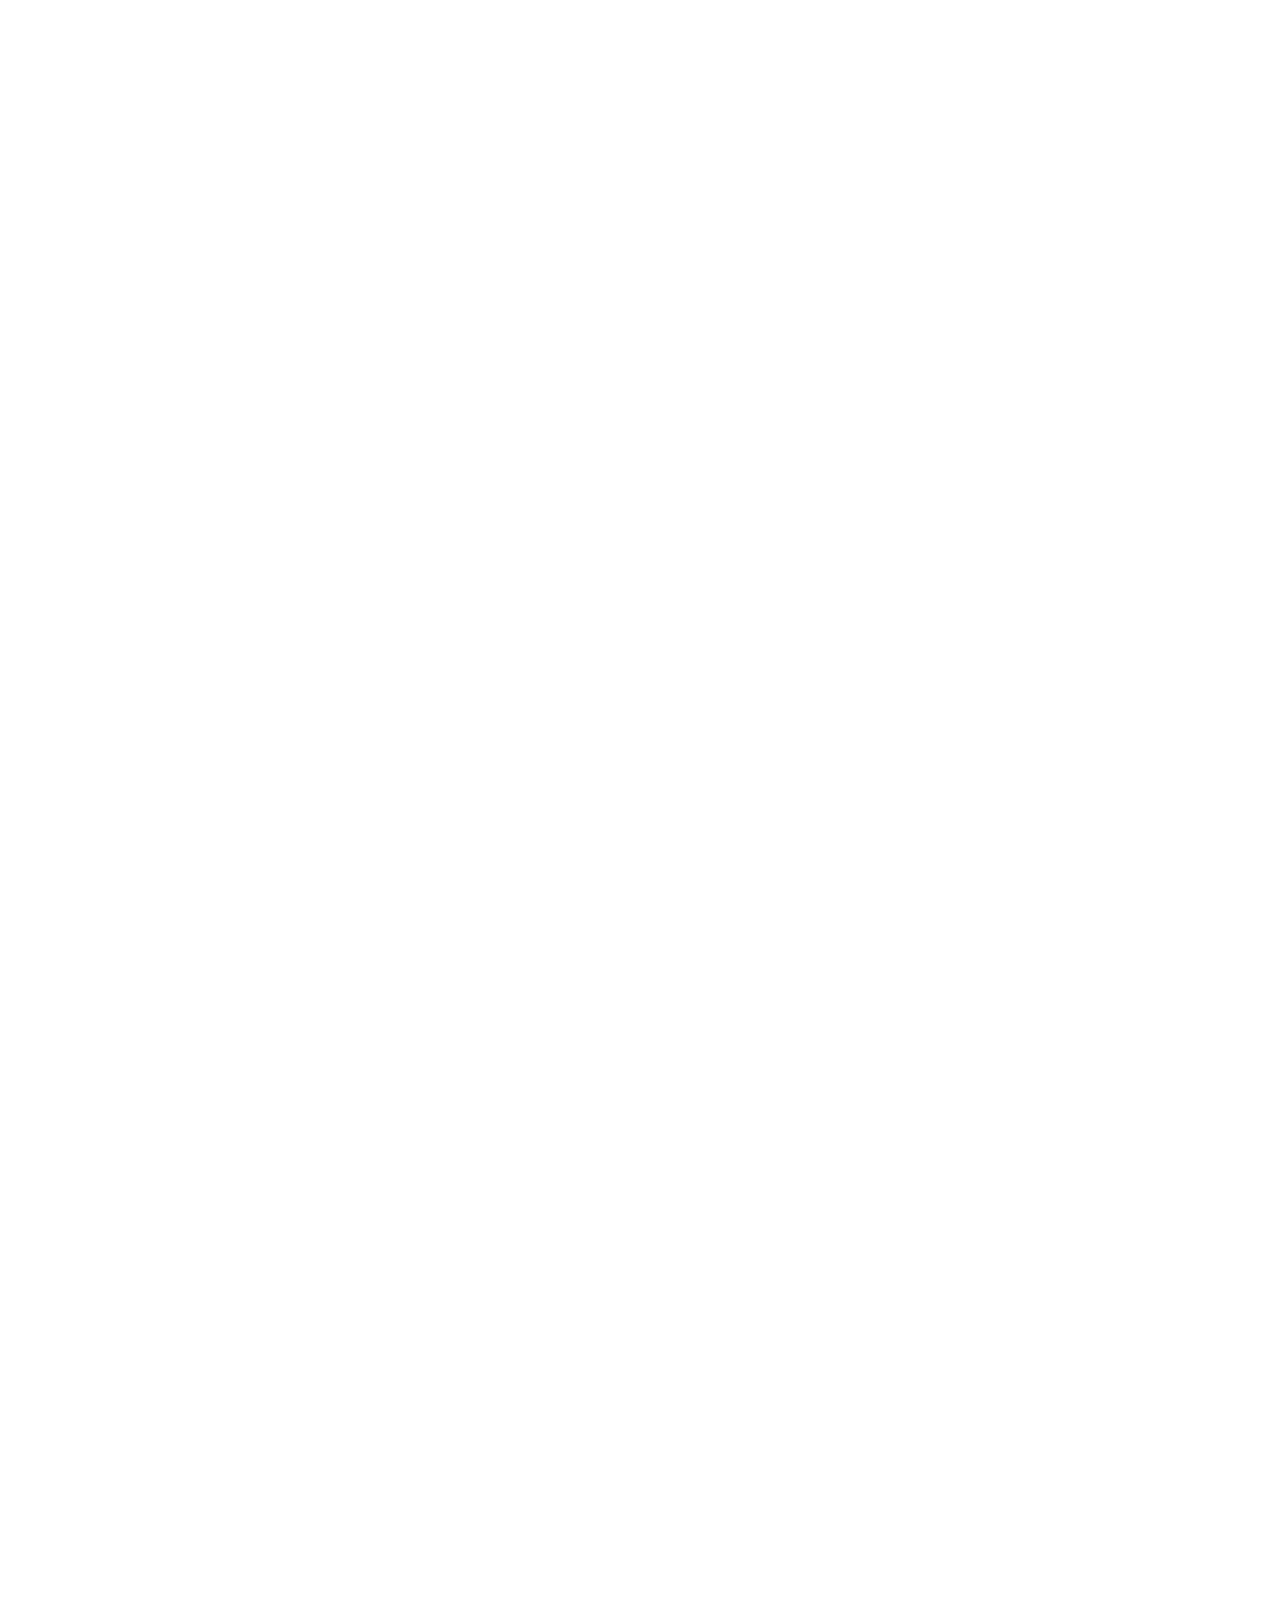
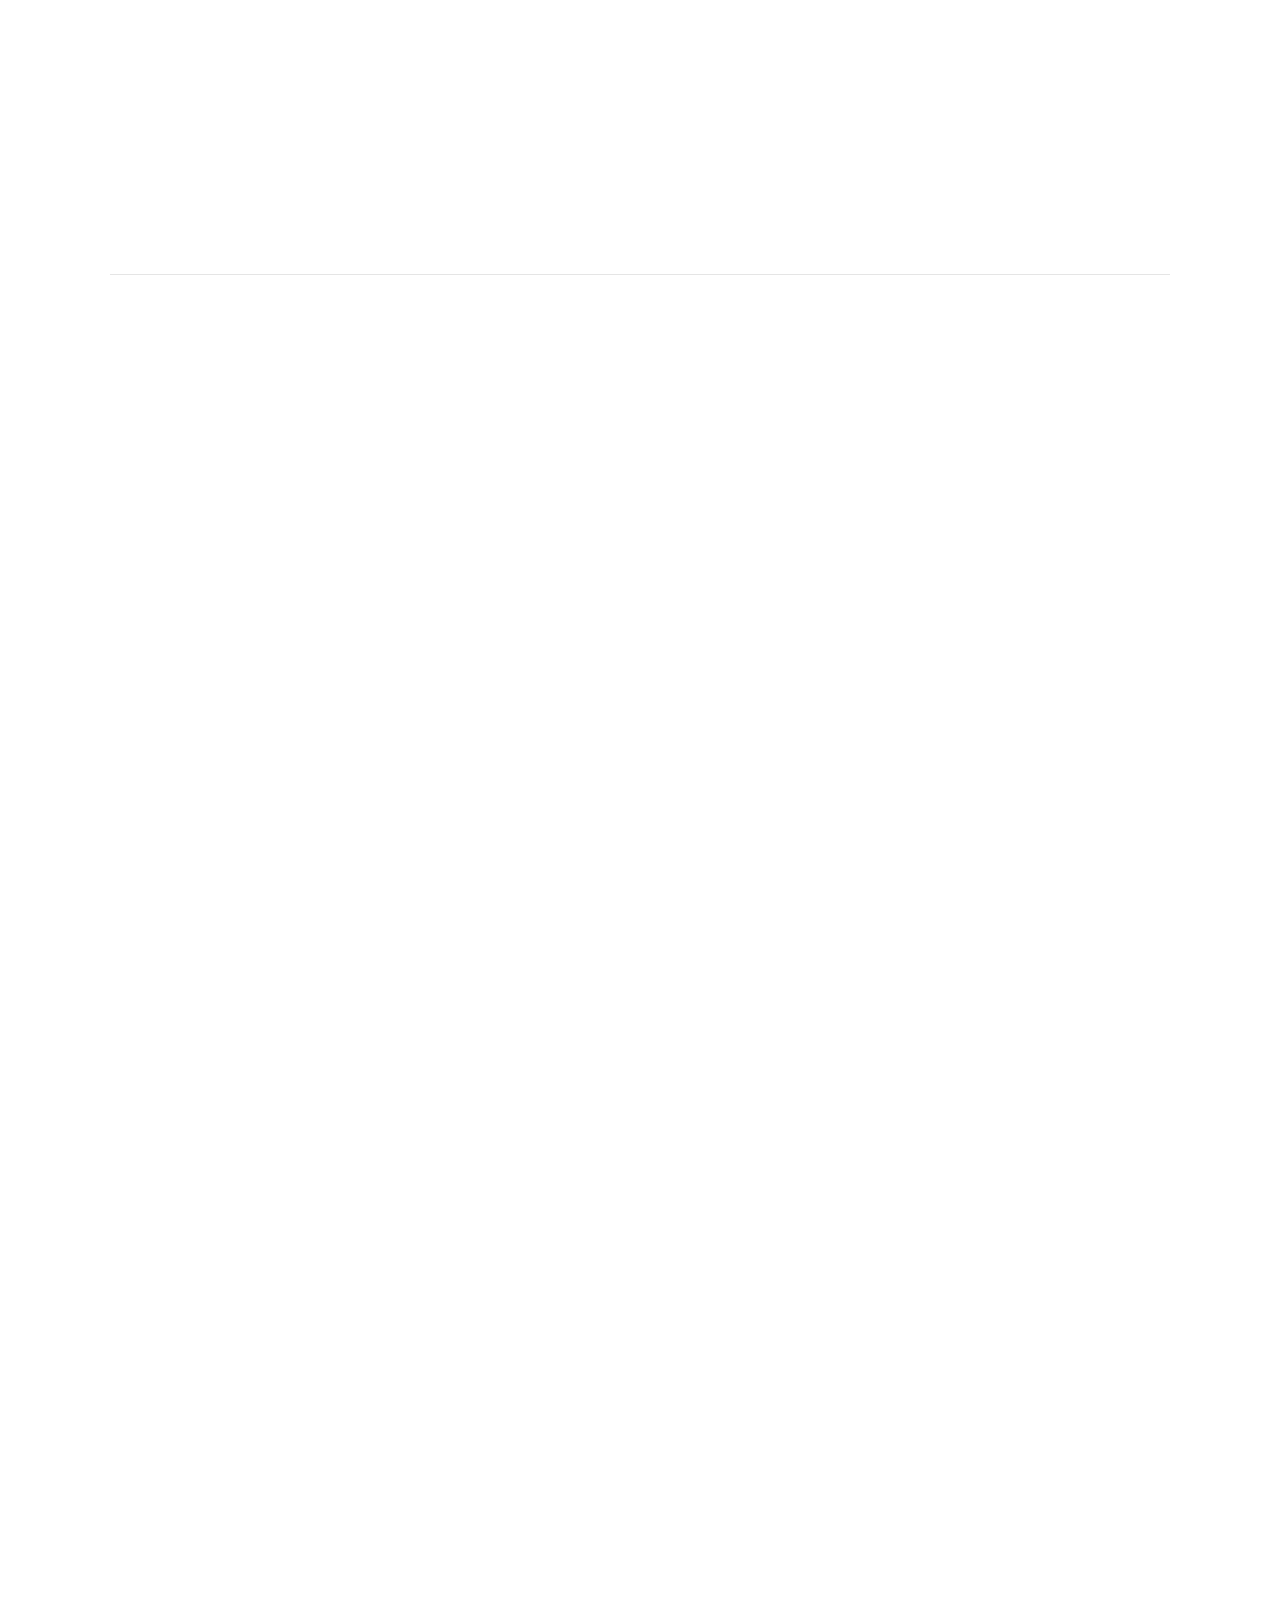
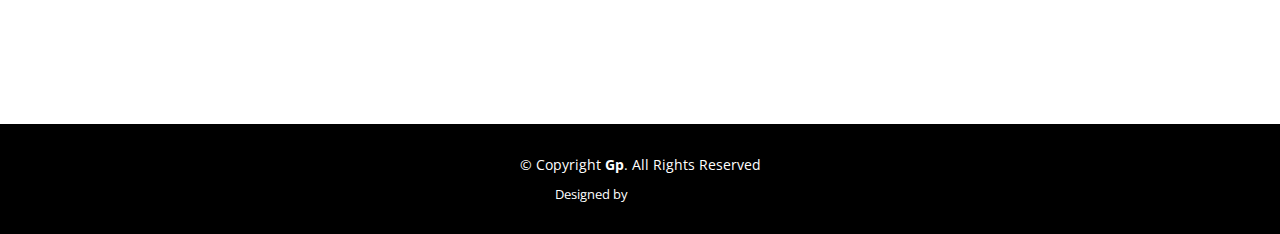
<file: portfolio-3.html>
<!DOCTYPE html>
<html lang="en">

<head>
  <meta charset="utf-8">
  <meta content="width=device-width, initial-scale=1.0" name="viewport">
  
  <meta name="viewport" content="width=device-width, initial-scale=1">


  <title>Display System</title>
  <meta content="" name="descriptison">
  <meta content="" name="keywords">

  <!-- Favicons -->
  <link href="assets/img/favicon.png" rel="icon">
  <link href="assets/img/apple-touch-icon.png" rel="apple-touch-icon">

  <!-- Google Fonts -->
  <link href="https://fonts.googleapis.com/css?family=Open+Sans:300,300i,400,400i,600,600i,700,700i|Raleway:300,300i,400,400i,500,500i,600,600i,700,700i|Poppins:300,300i,400,400i,500,500i,600,600i,700,700i" rel="stylesheet">

  <!-- Vendor CSS Files -->
  <link href="assets/vendor/bootstrap/css/bootstrap.min.css" rel="stylesheet">
  <link href="assets/vendor/icofont/icofont.min.css" rel="stylesheet">
  <link href="assets/vendor/boxicons/css/boxicons.min.css" rel="stylesheet">
  <link href="assets/vendor/owl.carousel/assets/owl.carousel.min.css" rel="stylesheet">
  <link href="assets/vendor/venobox/venobox.css" rel="stylesheet">
  <link href="assets/vendor/remixicon/remixicon.css" rel="stylesheet">
  <link href="assets/vendor/aos/aos.css" rel="stylesheet">

  <!-- Template Main CSS File -->
  <link href="assets/css/style.css" rel="stylesheet">

  <!-- =======================================================
  * Template Name: Gp - v2.1.0
  * Template URL: https://bootstrapmade.com/gp-free-multipurpose-html-bootstrap-template/
  * Author: BootstrapMade.com
  * License: https://bootstrapmade.com/license/
  ======================================================== -->
</head>

<body>

  <!-- ======= Header ======= -->
  <header id="header" class="fixed-top header-inner-pages">
    <div class="container d-flex align-items-center justify-content-between">

      <h1 class="logo"><a href="index.html">ANCS WIKI<span>.</span></a></h1>
      <!-- Uncomment below if you prefer to use an image logo -->
      <!-- <a href="index.html" class="logo"><img src="assets/img/logo.png" alt="" class="img-fluid"></a>-->

      <nav class="nav-menu d-none d-lg-block">
        <ul>
          <li class="active"><a href="index.html">Home</a></li>
          <li><a href="index.html#intro">Introduction</a></li>
		  <li class="drop-down"><a href="">Content</a>
            <ul>
              <li><a href="index.html#about">Principle of gyroscopes</a></li>
              <li class="drop-down"><a href="index.html#features">Flight Instruments</a>
                <ul>
                  <li><a href="portfolio-1.html">Communication Systems</a></li>
                  <li><a href="portfolio-2.html">Navigational System</a></li>
                  <li><a href="#">Display Systems</a></li>
                </ul>
              </li>
              <li><a href="index.html#counts">Benefits of gyroscopes</a></li>
              <li><a href="index.html#challanges">Challenges of gyroscopes</a></li>
            </ul>
          </li>
          <li><a href="index.html#testimonials">Reflection</a></li>
          <li><a href="index.html#team">Team</a></li>
          

        </ul>
      </nav><!-- .nav-menu -->

      <a href="inner-page.html" class="get-started-btn scrollto">References</a>

    </div>
  </header><!-- End Header -->

  <main id="main">

    <!-- ======= Breadcrumbs ======= -->
    <section id="breadcrumbs" class="breadcrumbs">
      <div class="container">

        <div class="d-flex justify-content-between align-items-center">
          <h2>Display System</h2>
          <ol>
            <li><a href="index.html">Home</a></li>
            <li>Display System</li>
          </ol>
        </div>

      </div>
    </section><!-- End Breadcrumbs -->

    <!-- ======= Portfolio Details Section ======= -->
    <section id="portfolio-details" class="portfolio-details">
      
		
	  
	  <div class="container">

			<div class = "content">
				
				<div id = "ND">
					
					<div class = "title" data-aos="fade-up">
						<h3> Navigation Display</h3>
					</div>
				
					<div class="container" data-aos="fade-up">
						<div class = "weather">
							<div class="section-title">
								<h2>Navigational Display</h2>
								<p>Weather Radar</p>
							</div>
							<div class="row no-gutters">
						
								<div class=" col-xl-7 pl-0 pl-lg-5 pr-lg-1 d-flex align-items-stretch" data-aos="fade-right" data-aos-delay="100">
									<div class="content d-flex flex-column justify-content-center ">
										<h3>What does the weather radar show on the Navigational Display?</h3>
										<p>On this mode, the Navigational display will show the weather situation near the vicinity of the plane. The physical radar itself is usually located at the nose of the aircraft, most modern radars uses the doppler effect to detect the motion of rain droplets and the intensity of precipitation. By measuring the droplet size, the computer will be able to detect strong updrafts within cumulonimbus clouds and its turbulence. This information is represented on the display by patterns and colours which corresponds to its intensity.</p>

									</div><!-- End .content-->
								</div>
						
								<div class="image col-xl-5 d-flex align-items-stretch justify-content-center justify-content-lg-start" data-aos="fade-left" data-aos-delay="100"></div>
						
						  
							</div>
						</div>
					</div>
				  
				  
				  
				  <div class="container" data-aos="fade-up">
					<div class = "vsd">
						<div class="section-title">
						  <h2>Navigational Display</h2>
						  <p>Vertical Situational Display (VSD)</p>
						</div>
						<div class="row no-gutters">
						
						  <div class="image col-xl-5 d-flex align-items-stretch justify-content-center justify-content-lg-start" data-aos="fade-right" data-aos-delay="100"></div>
						
						  <div class="col-xl-7 pl-0 pl-lg-6 pr-lg-2 d-flex align-items-stretch" data-aos="fade-left" data-aos-delay="100">
							<div class="content d-flex flex-column justify-content-center">
							  <h3>What does the VSD show on the Navigational Display?</h3>
							  <p>The Vertical Situation Display (VSD) is a system present in some commercial aircraft that will show the airplane's vertical flight path that will improve the pilot’s situational awareness. The VSD will display the plane’s location on the vertical axis, and it will also show the height of the terrain so that the pilot can visualise if the plane would clear the obstacle or not.</p>

							</div><!-- End .content-->
						  </div>
						</div>
					</div>
				  </div>
				  
				  <div class="container" data-aos="fade-up">
					<div class = "gps">
						<div class="section-title">
						  <h2>Navigational Display</h2>
						  <p>Global Positioning System (GPS)</p>
						</div>
						<div class="row no-gutters">
						
							<div class=" col-xl-7 pl-0 pl-lg-5 pr-lg-1 d-flex align-items-stretch " data-aos="fade-right" data-aos-delay="100">
							<div class="content d-flex flex-column justify-content-center ">
							  <h3>What does the GPS show on the Navigational Display?</h3>
							  <p>It is common for a commercial plane to have a Global Positioning System available in the plane. The GPS system will show the plane’s current location by the use of satellites.</p>

							</div><!-- End .content-->
						  </div>
						
						  <div class="image col-xl-5 d-flex align-items-stretch justify-content-center justify-content-lg-start" data-aos="fade-left" data-aos-delay="100"></div>
						
						  
						</div>
					</div>
				  </div>
			
					
					<div class="container" data-aos="fade-up">
						<div class = "tr">
							<div class="section-title">
							  <h2>Navigational Display</h2>
							  <p>Terrain Radar</p>
							</div>
							<div class="row no-gutters">
							
								<div class="image col-xl-5 d-flex align-items-stretch justify-content-center justify-content-lg-start" data-aos="fade-right" data-aos-delay="100"></div>
							
								<div class="col-xl-7 pl-0 pl-lg-6 pr-lg-2 d-flex align-items-stretch" data-aos="fade-left" data-aos-delay="100">
								<div class="content d-flex flex-column justify-content-center">
									<h3>What does the Terrain Radar show on the Navigational Display?</h3>
									<p>The most basic type of terrain device (not generally certified) is the terrain show. The MFD uses a landscape monitor to map the aircraft's location against a pictorial presentation of nearby terrain. To match the aircraft's direction and altitude against the terrain found in an existing topographical database, a terrain display usually relies on a GPS location signal.</p>
									<p>Terrain networks provide information on crucial items. The landscape in the flight path. Systems for terrain were built to help decrease controlled flight to the ground (CFIT). The proximity map of the landscape is intended only for. To boost understanding of situations; it remains the pilot's responsibility at all times to ensure surface avoidance.</p>


								</div>
								  </div>
							</div>
						</div>
				  </div>
				  
				  

				  
				  
					<div class="container" data-aos="fade-up">
					
						<div class="section-title">
						  <h2>Navigational Display</h2>
						  <p>Traffic Collision Avoidance System(TCAS)</p>
						</div>
					
						<div class="row">
						
						  <div class="col-lg-6 order-1 order-lg-2" data-aos="fade-left" data-aos-delay="100">
							<img src="assets/img/display/TCAS.jpg" class="img-fluid" alt="">
						  </div>
						  
						  <div class="col-lg-6 pt-4 pt-lg-0 order-2 order-lg-1 content" data-aos="fade-right" data-aos-delay="100">
							 <div class="para">
								<h3>What does the TCAS show on the Navigational Display?</h3>
								<p>There are 4 types of TCAS, TCAS I, TCAS II, TCAS III and TCAS IV</p>
								<p>TCAS I provides the pilot with traffic advisories, alerting the pilot to the imminent crash. TCAS II offers resolution advice(RAs) to the pilots. Basically, the TCAS provides the pilot with the vertical trajectory of the necessary escape maneuvers. The horizontal resolution RAs were meant to be provided by TCAS III and IV, but production was halted due to the limitations of the available TCAS antennas. Automatic based monitoring is expected to replace TCAS with broadcasting.</p>
							</div>
						  </div>
						</div>
					
					</div>
				</div>
				
					<hr>
				<div id = "pfd">	
				
					<div class = "title" data-aos="fade-up">
						<h3> Primary Flight Display</h3>
					</div>
					
					<div class="container" data-aos="fade-up">
					<div class = "altimeter">
						<div class="section-title">
						  <h2>Primary Flight Display</h2>
						  <p>Altimeter</p>
						</div>
						<div class="row no-gutters">
						
							<div class=" col-xl-7 pl-0 pl-lg-5 pr-lg-1 d-flex align-items-stretch" data-aos="fade-right" data-aos-delay="100">
							<div class="content d-flex flex-column justify-content-center ">
							  <h3>What does the altimeter show on the Primary Flighht Display?</h3>
							  <p>The altimeter is one of the most vital instrument that is installed in the aircraft which indicates and measures the height of an aircraft above a given pressure level or altitude.</p>

							</div><!-- End .content-->
						  </div>
						
						  <div class="image col-xl-5 d-flex align-items-stretch justify-content-center justify-content-lg-start" data-aos="fade-left" data-aos-delay="100"></div>
						
						  
						</div>
					</div>
				  </div>
				  
				  
				  
				  <div class="container" data-aos="fade-up">
					<div class = "airspeed">
						<div class="section-title">
						  <h2>Primary Flight Display</h2>
						  <p>Airspeed Indicator</p>
						</div>
						<div class="row no-gutters">
						
						  <div class="image col-xl-5 d-flex align-items-stretch justify-content-center justify-content-lg-start" data-aos="fade-right" data-aos-delay="100"></div>
						
						  <div class="col-xl-7 pl-0 pl-lg-6 pr-lg-2 d-flex align-items-stretch" data-aos="fade-left" data-aos-delay="100">
							<div class="content d-flex flex-column justify-content-center">
							  <h3>What does the airspeed indicator show on the Primary Flight Display?</h3>
							  <p>Can be calibrated in miles per hour, knots, or both. With the difference of pitot pressure(Impact pressure/dynamic pressure) and static pressure, will then indicate the airspeed on the airspeed indicator. The two pressures are equal once the aircraft is grounded or parked with calm air. But when aircraft is moving in the air pressure on the pitot line > pressure in static lines.  </p>

							</div><!-- End .content-->
						  </div>
						</div>
					</div>
				  </div>
				  
				  <div class="container" data-aos="fade-up">
					<div class = "vs">
						<div class="section-title">
						  <h2>Primary Flight Display</h2>
						  <p>Vertical Speed Indicator</p>
						</div>
						<div class="row no-gutters">
						
							<div class=" col-xl-7 pl-0 pl-lg-5 pr-lg-1 d-flex align-items-stretch" data-aos="fade-right" data-aos-delay="100">
							<div class="content d-flex flex-column justify-content-center ">
							  <h3>What does the Vertical Speed Indicator show on the Primary Flight Display?</h3>
							  <p>It is measured in feet per minute(fpm) for this indicates the rate of climb or descent. In some scenarios it is also called a vertical velocity indicator(VVI) which indicates the pilot if the plane is climbing, descending or flying at a level flight.  </p>

							</div><!-- End .content-->
						  </div>
						
						  <div class="image col-xl-5 d-flex align-items-stretch justify-content-center justify-content-lg-start" data-aos="fade-left" data-aos-delay="100"></div>
						
						  
						</div>
					</div>
				  </div>
				  
				  
				  
				  <div class="container" data-aos="fade-up">
					<div class = "attitude">
						<div class="section-title">
						  <h2>Primary Flight Display</h2>
						  <p>Attitude Indicator</p>
						</div>
						<div class="row no-gutters">
						
						  <div class="image col-xl-5 d-flex align-items-stretch justify-content-center justify-content-lg-start" data-aos="fade-right" data-aos-delay="100"></div>
						
						  <div class="col-xl-7 pl-0 pl-lg-6 pr-lg-2 d-flex align-items-stretch" data-aos="fade-left" data-aos-delay="100">
							<div class="content d-flex flex-column justify-content-center">
							  <h3>What does the Attittude Indicator show on the Primary Flight Display?</h3>
							  <p>The greater attitude predictor on EFD is one upgrade over analogue instrumentation. The whole breadth of the PFD spans the artificial horizon. In all stages of flight and all flight maneuvers, this extended instrumentation provides improved comparison. The attitude predictor derives its data from the Heading and Comparison System of Attitude (AHRS).</p>
							  <p>With the gyroscope installed in the Attitude Indicator, this is how the gyro works. When the aircraft makes a turn. The Attitude Indicator will indicate degree of bank. This also tells the pilot the rotation about the longitudinal axis. With the functions of the gyro it uses its characteristics like for example it's rigidity to permit rotation along the lateral axis to indicate it's pitch attitude. And to indicate its roll attitude by its longitudinal axis.</p>

							</div><!-- End .content-->
						  </div>
						</div>
					</div>
				  </div>
				  
				  <div class="container" data-aos="fade-up">
					<div class = "heading">
						<div class="section-title">
						  <h2>Primary Flight Display</h2>
						  <p>Heading Indicator</p>
						</div>
						<div class="row no-gutters">
						
							<div class=" col-xl-7 pl-0 pl-lg-5 pr-lg-1 d-flex align-items-stretch" data-aos="fade-right" data-aos-delay="100">
								<div class="content d-flex flex-column justify-content-center ">
								  <h3>What does the Heading Indicator show on the Primary Flight Display?</h3>
								  <p>Underneath the artificial horizon, the heading indicator is usually where it is located. Which is modeled after a Horizontal Condition Indicator (HSI). The heading indicator collects input from the magnetometer, which feeds information to the AHRS unit and then out to the PFD, as is the case for the attitude indicator. The plane simply rotates, not the other way around around the spinning gyro.</p>
								  <p>The compass card offers simple and detailed heading knowledge so the instrument case and the aircraft revolve about the vertical axis of the gyro. The heading indicator creeps or drifts from the heading to which it is fixed due to the precession induced by friction.</p>

								</div><!-- End .content-->
							</div>
						
						  <div class="image col-xl-5 d-flex align-items-stretch justify-content-center justify-content-lg-start" data-aos="fade-left" data-aos-delay="100"></div>
						
						  
						</div>
					</div>
				  </div>
				  
				  
				  
				  <div class="container" data-aos="fade-up">
						<div class = "turn">
							<div class="section-title">
							  <h2>Primary Flight Display</h2>
							  <p>Turn Coordinator</p>
							</div>
							<div class="row no-gutters">
							
							  <div class="image col-xl-5 d-flex align-items-stretch justify-content-center justify-content-lg-start" data-aos="fade-right" data-aos-delay="100"></div>
							
							  <div class="col-xl-7 pl-0 pl-lg-6 pr-lg-2 d-flex align-items-stretch" data-aos="fade-left" data-aos-delay="100">
								<div class="content d-flex flex-column justify-content-center">
								  <h3>What does the Turn Coordinator show on the Primary Flight Display?</h3>
								  <p>Two kinds of turn indications are used by airplanes: turn-and-slip indicators and turn coordinators. The turn-and-slip indicator only displays the rate of turnover in degrees per second because of the way the gyro is installed. The turn coordinator is mounted or canted at an angle, so that roll rate can initially be seen. As the roll stabilizes, it displays the rate of rotation. In the event that an attitude measure fails, both instruments signify turn direction and quality (coordination), and often act as a backup source of bank information. By referring to the inclinometer, which consists of a curved liquid-filled tube with a ball inside, synchronization is accomplished.</p>
								  <p>With a gyroscope, fixed at a 30° angle, turn coordinators provide their readings. When the aircraft yaws or rotates about its vertical axis, it creates a force in the horizontal plane that allows the gyro and its gimbal to twist around the axis of the gimbal due to precession.</p>

								</div><!-- End .content-->
							  </div>
							</div>
						</div>
				  </div>
				  
				  
				  <div class="container" data-aos="fade-up">
						<div class = "turn2">
						
							<div class="row no-gutters">
								
								<div class="para">
									<h3>Two types of turn indicators: turn-and-slip indicators and turn coordinators.</h3>
							
								</div>
							
							
							
								<div class="challengespic" data-aos="fade-up">
									<img src="assets/img/display/tac.jpg" class="img-fluid" alt="">
								</div>
							
							  <div class="col-xl-5 d-flex align-items-stretch justify-content-center justify-content-lg-start" data-aos="fade-right" data-aos-delay="100">
							  
								<div class="content d-flex flex-column justify-content-center ">
								  <h3>Turn-and-Slip Indicator</h3>
								  <p>The gyro rotates in the vertical plane corresponding to the longitudinal axis of the aircraft in the turn-and-slip indicator. The planes where the gyro can tilt are constrained by a single gimbal, and a spring acts to hold a central position. If seen from the pilot seat, a yawing motion allows the gyro to turn left or right, due to precession. To demonstrate the direction and rate of turn, the turn-and-slip indicator uses a marker, called the turn needle. Because of the restraining coils, the turn-and-slip pointer is unable to "tumble" off its rotational axis. The gyro is removed from its normal plane of rotation when intense forces are applied to a gyro, making its signs invalid. Some methods have precise pitch and bank limitations that cause a gyro tumble.</p>

								</div><!-- End .content-->
							  
							  </div>
							
							  <div class="col-xl-7 pl-0 pl-lg-6 pr-lg-2 d-flex align-items-stretch" data-aos="fade-left" data-aos-delay="100">
								<div class="content d-flex flex-column justify-content-center">
								  <h3>Turn Coordinator</h3>
								  <p>In the turn coordinator, the gimbal is canted; thus the gyro can response to both roll rate and turn rate. Since turn coordinators are more common in training aircraft, this debate focuses on that method. The miniature aircraft banks in the direction the aircraft is rolling while rolling into or out of a corner. A fast roll rate leads to a steeper bank of the miniature aircraft than a slow roll rate. By aligning the miniature aircraft's wing with the turn index, the turn coordinator may be used to create and sustain a standard-rate turn. For either hand (left and right) of the instrument's face, there are two points. The first label is used to reference the zero turn rate of the wings. On the left and right side of the instrument, the second mark appears to signify a normal turn rate. A standard-rate turn is characterized as a 3° per second turn rate. Only the rate and direction of turn is indicated by the turn coordinator; a precise angle of bank.to the middle of the wind screen is not shown. The string trails straight back across the top of the wind screen while in synchronized flight. The yaw string moves to the right or left relative to the direction of the slide or skid while the aircraft is either sliding or skidding.</p>

								</div><!-- End .content-->
							  </div>
							</div>
						</div>
				  </div>
				
				</div>
					<hr>
				<div id = "others">
				
					<div class = "title" data-aos="fade-up">
						<h3>Other Displays</h3>
					</div>
					<div class="container" data-aos="fade-up">
					<div class = "eicas">
						<div class="section-title">
						  <h2>Other Displays</h2>
						  <p>Engine Indicating and Crew Alerting System (EICAS)</p>
						</div>
						<div class="row no-gutters">
						
							<div class=" col-xl-7 pl-0 pl-lg-5 pr-lg-1 d-flex align-items-stretch" data-aos="fade-right" data-aos-delay="100">
								<div class="content d-flex flex-column justify-content-center ">
								  <h3>What does the Engine Indicating and Crew Alerting System (EICAS) show?</h3>
								  <p>An Engine Indicating and Crew Alerting System (EICAS) is used to display information such as fuel quantity, cabin pressure and landing gear or flap/slats position. It will also alert crew to any issues such as an open passenger or cargo door and it will indicate the system faults together with a Master Warning or Master Caution light and aural alert. The Quick Reference Handbook (QRH) will also be displayed to notify crew of the immediate steps to take that will rectify the situation.</p>
								</div><!-- End .content-->
							</div>
						
						  <div class="image col-xl-5 d-flex align-items-stretch justify-content-center justify-content-lg-start" data-aos="fade-left" data-aos-delay="100"></div>
						
						  
						</div>
					</div>
				  </div>
				  
				  
				  
				  <div class="container" data-aos="fade-up">
						<div class = "mfd">
							<div class="section-title">
							  <h2>Other Displays</h2>
							  <p>Multi Function Display (MFD)</p>
							</div>
							<div class="row no-gutters">
							
							  <div class="image col-xl-5 d-flex align-items-stretch justify-content-center justify-content-lg-start" data-aos="fade-right" data-aos-delay="100"></div>
							
							  <div class="col-xl-7 pl-0 pl-lg-6 pr-lg-2 d-flex align-items-stretch" data-aos="fade-left" data-aos-delay="100">
								<div class="content d-flex flex-column justify-content-center">
								  <h3>What does the Multi Function Display (MFD) show?</h3>
								  <p>A multi-function display (MFD) offers information extracted from a range of information systems for aircraft. The MFD helps you to pick different pages from different chapters that show information given by different aircraft systems, as does the Flight Management System (FMS)/Area Navigation (RNAV) app. Other controls allow you to merge details on one page from different systems. The MFD acts as the backup or fail-down display for the PFD in many installations.</p>

								</div><!-- End .content-->
							  </div>
							</div>
						</div>
				  </div>
				
				</div>
				
			</div>
		
      </div>
    </section><!-- End Portfolio Details Section -->

  </main><!-- End #main -->

  <!-- ======= Footer ======= -->
  <footer id="footer">

    <div class="container">
      <div class="copyright">
        &copy; Copyright <strong><span>Gp</span></strong>. All Rights Reserved
      </div>
      <div class="credits">
        <!-- All the links in the footer should remain intact. -->
        <!-- You can delete the links only if you purchased the pro version. -->
        <!-- Licensing information: https://bootstrapmade.com/license/ -->
        <!-- Purchase the pro version with working PHP/AJAX contact form: https://bootstrapmade.com/gp-free-multipurpose-html-bootstrap-template/ -->
        Designed by <a href="https://bootstrapmade.com/">BootstrapMade</a>
      </div>
    </div>
  </footer><!-- End Footer -->

  <a href="#" class="back-to-top"><i class="ri-arrow-up-line"></i></a>
  <div id="preloader"></div>

  <!-- Vendor JS Files -->
  <script src="assets/vendor/jquery/jquery.min.js"></script>
  <script src="assets/vendor/bootstrap/js/bootstrap.bundle.min.js"></script>
  <script src="assets/vendor/jquery.easing/jquery.easing.min.js"></script>
  <script src="assets/vendor/php-email-form/validate.js"></script>
  <script src="assets/vendor/owl.carousel/owl.carousel.min.js"></script>
  <script src="assets/vendor/isotope-layout/isotope.pkgd.min.js"></script>
  <script src="assets/vendor/venobox/venobox.min.js"></script>
  <script src="assets/vendor/waypoints/jquery.waypoints.min.js"></script>
  <script src="assets/vendor/counterup/counterup.min.js"></script>
  <script src="assets/vendor/aos/aos.js"></script>

  <!-- Template Main JS File -->
  <script src="assets/js/main.js"></script>

</body>

</html>
</file>
<file: assets/vendor/venobox/venobox.css>
/* ------ venobox.css --------*/
.vbox-overlay *, .vbox-overlay *:before, .vbox-overlay *:after{
    -webkit-backface-visibility: hidden;
    -webkit-box-sizing:border-box;
    -moz-box-sizing:border-box;
    box-sizing:border-box;
}
.vbox-overlay * { 
    -webkit-backface-visibility: visible;
    backface-visibility: visible;
}
.vbox-overlay{
    display: -webkit-flex;
    display: flex;
    -webkit-flex-direction: column;
    flex-direction: column;
    -webkit-justify-content: center;
    justify-content: center;
    -webkit-align-items: center;
    align-items: center;
    position: fixed;
    left: 0;
    top: 0;
    bottom: 0;
    right: 0;
    z-index: 999999;
}

/* ----- navigation ----- */
.vbox-title{
    width: 100%;
    height: 40px;
    float: left;
    text-align: center;
    line-height: 28px;
    font-size: 12px;
    padding: 6px 50px;
    overflow: hidden;
    position: fixed;
    display: none;
    left: 0;
    z-index: 89;
}
.vbox-close{
    cursor: pointer;
    position: fixed;
    top: -1px;
    right: 0;
    width: 50px;
    height: 40px;
    padding: 6px;
    display: block;
    background-position:10px center;
    overflow: hidden;
    font-size: 24px;
    line-height: 1;
    text-align: center;
    z-index: 99;
}
.vbox-left{
    cursor: pointer;
    position: fixed;
    left: 0;
    height: 40px;
    overflow: hidden;
    line-height: 28px;
    font-size: 12px;
    z-index: 99;
    display: flex;
    align-items:center;
}
.vbox-num{
    display: inline-block;
    margin: 6px 0 6px 15px;
}
/* ----- Social share ----- */
.vbox-share{
    line-height: 28px;
    font-size: 12px;
    overflow: hidden;
    position: fixed;
    left: 0;
    z-index: 98;
    display: flex;
    align-items:center;
    justify-content: center;
    width: 100%;
    text-align: center;
}
.vbox-share svg{
    max-height: 28px;
    width: 28px;
    z-index: 10;
    margin-left: 12px;
    margin-top: 6px;
    margin-bottom: 6px;
    vertical-align: middle;
}


/* ----- navigation ARROWS ----- */
.vbox-next, .vbox-prev{
    position: fixed;
    top: 50%;
    margin-top: -15px;
    overflow: hidden;
    cursor: pointer;
    display: block;
    width: 45px;
    height: 45px;
    z-index: 99;
}
.vbox-next span, .vbox-prev span{
    position: relative;
    width: 20px;
    height: 20px;
    border: 2px solid transparent;
    border-top-color: #B6B6B6;
    border-right-color: #B6B6B6;
    text-indent: -100px;
    position: absolute;
    top: 8px;
    display: block;
}
.vbox-prev{
    left: 15px;
}
.vbox-next{
    right: 15px;
}
.vbox-prev span{
    left: 10px;
    -ms-transform: rotate(-135deg);
    -webkit-transform: rotate(-135deg);
    transform: rotate(-135deg);
}
.vbox-next span{
    -ms-transform: rotate(45deg);
    -webkit-transform: rotate(45deg);
    transform: rotate(45deg);
    right: 10px;
}
/* ------- inline window ------ */
.vbox-inline{
    width: 420px;
    height: 315px;
    height: 70vh;
    padding: 10px;
    background: #fff;
    margin: 0 auto;
    overflow: auto;
    text-align: left;
}
/* ------- Video & iFrames window ------ */
.venoframe{
    max-width: 100%;
    width: 100%;
    border: none;
    width: 100%;
    height: 260px;
    height: 70vh;
}
.venoframe.vbvid{
    height: 260px;
}
@media (min-width: 768px) {
    .venoframe, .vbox-inline{
        width: 90%;
        height: 360px;
        height: 70vh;
    }
    .venoframe.vbvid{
        width: 640px;
        height: 360px;
    }
}
@media (min-width: 992px) {
    .venoframe, .vbox-inline{
        max-width: 1200px;
        width: 80%;
        height: 540px;
        height: 70vh;
    }
    .venoframe.vbvid{
        width: 960px;
        height: 540px;
    }
}
/* 
Please do NOT edit this part! 
or at least read this note: http://i.imgur.com/7C0ws9e.gif
*/
.vbox-open{
    overflow: hidden;
}
.vbox-container{
    position: absolute;
    left: 0;
    right: 0;
    top: 0;
    bottom: 0;
    overflow-x: hidden;
    overflow-y: scroll;
    overflow-scrolling: touch;
    -webkit-overflow-scrolling: touch;
    z-index: 20;
    max-height: 100%;

}

.vbox-content{
    text-align: center;
    float: left;
    width: 100%;
    position: relative;
    overflow: hidden;
    padding: 20px 4%;
}
.vbox-container img{
    max-width: 100%;
    height: auto;
}
.vbox-figlio{
    box-shadow: 0 0 12px rgba(0,0,0,0.19), 0 6px 6px rgba(0,0,0,0.23);
    max-width: 100%;
    text-align: initial;
}
img.vbox-figlio{
    -webkit-user-select: none;
-khtml-user-select: none;
-moz-user-select: none;
-o-user-select: none;
user-select: none;
}
.vbox-content.swipe-left{
    margin-left: -200px !important;
}
.vbox-content.swipe-right{
    margin-left: 200px !important;
}
.vbox-animated{
    webkit-transition: margin 300ms ease-out;
    transition: margin 300ms ease-out;
}

/* ---------- preloader ----------
 * SPINKIT 
 * http://tobiasahlin.com/spinkit/
-------------------------------- */
.sk-double-bounce,.sk-rotating-plane{width:40px;height:40px;margin:40px auto}.sk-rotating-plane{background-color:#333;-webkit-animation:sk-rotatePlane 1.2s infinite ease-in-out;animation:sk-rotatePlane 1.2s infinite ease-in-out}@-webkit-keyframes sk-rotatePlane{0%{-webkit-transform:perspective(120px) rotateX(0) rotateY(0);transform:perspective(120px) rotateX(0) rotateY(0)}50%{-webkit-transform:perspective(120px) rotateX(-180.1deg) rotateY(0);transform:perspective(120px) rotateX(-180.1deg) rotateY(0)}100%{-webkit-transform:perspective(120px) rotateX(-180deg) rotateY(-179.9deg);transform:perspective(120px) rotateX(-180deg) rotateY(-179.9deg)}}@keyframes sk-rotatePlane{0%{-webkit-transform:perspective(120px) rotateX(0) rotateY(0);transform:perspective(120px) rotateX(0) rotateY(0)}50%{-webkit-transform:perspective(120px) rotateX(-180.1deg) rotateY(0);transform:perspective(120px) rotateX(-180.1deg) rotateY(0)}100%{-webkit-transform:perspective(120px) rotateX(-180deg) rotateY(-179.9deg);transform:perspective(120px) rotateX(-180deg) rotateY(-179.9deg)}}.sk-double-bounce{position:relative}.sk-double-bounce .sk-child{width:100%;height:100%;border-radius:50%;background-color:#333;opacity:.6;position:absolute;top:0;left:0;-webkit-animation:sk-doubleBounce 2s infinite ease-in-out;animation:sk-doubleBounce 2s infinite ease-in-out}.sk-chasing-dots .sk-child,.sk-spinner-pulse,.sk-three-bounce .sk-child{background-color:#333;border-radius:100%}.sk-double-bounce .sk-double-bounce2{-webkit-animation-delay:-1s;animation-delay:-1s}@-webkit-keyframes sk-doubleBounce{0%,100%{-webkit-transform:scale(0);transform:scale(0)}50%{-webkit-transform:scale(1);transform:scale(1)}}@keyframes sk-doubleBounce{0%,100%{-webkit-transform:scale(0);transform:scale(0)}50%{-webkit-transform:scale(1);transform:scale(1)}}.sk-wave{margin:40px auto;width:50px;height:40px;text-align:center;font-size:10px}.sk-wave .sk-rect{background-color:#333;height:100%;width:6px;display:inline-block;-webkit-animation:sk-waveStretchDelay 1.2s infinite ease-in-out;animation:sk-waveStretchDelay 1.2s infinite ease-in-out}.sk-wave .sk-rect1{-webkit-animation-delay:-1.2s;animation-delay:-1.2s}.sk-wave .sk-rect2{-webkit-animation-delay:-1.1s;animation-delay:-1.1s}.sk-wave .sk-rect3{-webkit-animation-delay:-1s;animation-delay:-1s}.sk-wave .sk-rect4{-webkit-animation-delay:-.9s;animation-delay:-.9s}.sk-wave .sk-rect5{-webkit-animation-delay:-.8s;animation-delay:-.8s}@-webkit-keyframes sk-waveStretchDelay{0%,100%,40%{-webkit-transform:scaleY(.4);transform:scaleY(.4)}20%{-webkit-transform:scaleY(1);transform:scaleY(1)}}@keyframes sk-waveStretchDelay{0%,100%,40%{-webkit-transform:scaleY(.4);transform:scaleY(.4)}20%{-webkit-transform:scaleY(1);transform:scaleY(1)}}.sk-wandering-cubes{margin:40px auto;width:40px;height:40px;position:relative}.sk-wandering-cubes .sk-cube{background-color:#333;width:10px;height:10px;position:absolute;top:0;left:0;-webkit-animation:sk-wanderingCube 1.8s ease-in-out -1.8s infinite both;animation:sk-wanderingCube 1.8s ease-in-out -1.8s infinite both}.sk-chasing-dots,.sk-spinner-pulse{width:40px;height:40px;margin:40px auto}.sk-wandering-cubes .sk-cube2{-webkit-animation-delay:-.9s;animation-delay:-.9s}@-webkit-keyframes sk-wanderingCube{0%{-webkit-transform:rotate(0);transform:rotate(0)}25%{-webkit-transform:translateX(30px) rotate(-90deg) scale(.5);transform:translateX(30px) rotate(-90deg) scale(.5)}50%{-webkit-transform:translateX(30px) translateY(30px) rotate(-179deg);transform:translateX(30px) translateY(30px) rotate(-179deg)}50.1%{-webkit-transform:translateX(30px) translateY(30px) rotate(-180deg);transform:translateX(30px) translateY(30px) rotate(-180deg)}75%{-webkit-transform:translateX(0) translateY(30px) rotate(-270deg) scale(.5);transform:translateX(0) translateY(30px) rotate(-270deg) scale(.5)}100%{-webkit-transform:rotate(-360deg);transform:rotate(-360deg)}}@keyframes sk-wanderingCube{0%{-webkit-transform:rotate(0);transform:rotate(0)}25%{-webkit-transform:translateX(30px) rotate(-90deg) scale(.5);transform:translateX(30px) rotate(-90deg) scale(.5)}50%{-webkit-transform:translateX(30px) translateY(30px) rotate(-179deg);transform:translateX(30px) translateY(30px) rotate(-179deg)}50.1%{-webkit-transform:translateX(30px) translateY(30px) rotate(-180deg);transform:translateX(30px) translateY(30px) rotate(-180deg)}75%{-webkit-transform:translateX(0) translateY(30px) rotate(-270deg) scale(.5);transform:translateX(0) translateY(30px) rotate(-270deg) scale(.5)}100%{-webkit-transform:rotate(-360deg);transform:rotate(-360deg)}}.sk-spinner-pulse{-webkit-animation:sk-pulseScaleOut 1s infinite ease-in-out;animation:sk-pulseScaleOut 1s infinite ease-in-out}@-webkit-keyframes sk-pulseScaleOut{0%{-webkit-transform:scale(0);transform:scale(0)}100%{-webkit-transform:scale(1);transform:scale(1);opacity:0}}@keyframes sk-pulseScaleOut{0%{-webkit-transform:scale(0);transform:scale(0)}100%{-webkit-transform:scale(1);transform:scale(1);opacity:0}}.sk-chasing-dots{position:relative;text-align:center;-webkit-animation:sk-chasingDotsRotate 2s infinite linear;animation:sk-chasingDotsRotate 2s infinite linear}.sk-chasing-dots .sk-child{width:60%;height:60%;display:inline-block;position:absolute;top:0;-webkit-animation:sk-chasingDotsBounce 2s infinite ease-in-out;animation:sk-chasingDotsBounce 2s infinite ease-in-out}.sk-chasing-dots .sk-dot2{top:auto;bottom:0;-webkit-animation-delay:-1s;animation-delay:-1s}@-webkit-keyframes sk-chasingDotsRotate{100%{-webkit-transform:rotate(360deg);transform:rotate(360deg)}}@keyframes sk-chasingDotsRotate{100%{-webkit-transform:rotate(360deg);transform:rotate(360deg)}}@-webkit-keyframes sk-chasingDotsBounce{0%,100%{-webkit-transform:scale(0);transform:scale(0)}50%{-webkit-transform:scale(1);transform:scale(1)}}@keyframes sk-chasingDotsBounce{0%,100%{-webkit-transform:scale(0);transform:scale(0)}50%{-webkit-transform:scale(1);transform:scale(1)}}.sk-three-bounce{margin:40px auto;width:80px;text-align:center}.sk-three-bounce .sk-child{width:20px;height:20px;display:inline-block;-webkit-animation:sk-three-bounce 1.4s ease-in-out 0s infinite both;animation:sk-three-bounce 1.4s ease-in-out 0s infinite both}.sk-circle .sk-child:before,.sk-fading-circle .sk-circle:before{display:block;border-radius:100%;content:'';background-color:#333}.sk-three-bounce .sk-bounce1{-webkit-animation-delay:-.32s;animation-delay:-.32s}.sk-three-bounce .sk-bounce2{-webkit-animation-delay:-.16s;animation-delay:-.16s}@-webkit-keyframes sk-three-bounce{0%,100%,80%{-webkit-transform:scale(0);transform:scale(0)}40%{-webkit-transform:scale(1);transform:scale(1)}}@keyframes sk-three-bounce{0%,100%,80%{-webkit-transform:scale(0);transform:scale(0)}40%{-webkit-transform:scale(1);transform:scale(1)}}.sk-circle{margin:40px auto;width:40px;height:40px;position:relative}.sk-circle .sk-child{width:100%;height:100%;position:absolute;left:0;top:0}.sk-circle .sk-child:before{margin:0 auto;width:15%;height:15%;-webkit-animation:sk-circleBounceDelay 1.2s infinite ease-in-out both;animation:sk-circleBounceDelay 1.2s infinite ease-in-out both}.sk-circle .sk-circle2{-webkit-transform:rotate(30deg);-ms-transform:rotate(30deg);transform:rotate(30deg)}.sk-circle .sk-circle3{-webkit-transform:rotate(60deg);-ms-transform:rotate(60deg);transform:rotate(60deg)}.sk-circle .sk-circle4{-webkit-transform:rotate(90deg);-ms-transform:rotate(90deg);transform:rotate(90deg)}.sk-circle .sk-circle5{-webkit-transform:rotate(120deg);-ms-transform:rotate(120deg);transform:rotate(120deg)}.sk-circle .sk-circle6{-webkit-transform:rotate(150deg);-ms-transform:rotate(150deg);transform:rotate(150deg)}.sk-circle .sk-circle7{-webkit-transform:rotate(180deg);-ms-transform:rotate(180deg);transform:rotate(180deg)}.sk-circle .sk-circle8{-webkit-transform:rotate(210deg);-ms-transform:rotate(210deg);transform:rotate(210deg)}.sk-circle .sk-circle9{-webkit-transform:rotate(240deg);-ms-transform:rotate(240deg);transform:rotate(240deg)}.sk-circle .sk-circle10{-webkit-transform:rotate(270deg);-ms-transform:rotate(270deg);transform:rotate(270deg)}.sk-circle .sk-circle11{-webkit-transform:rotate(300deg);-ms-transform:rotate(300deg);transform:rotate(300deg)}.sk-circle .sk-circle12{-webkit-transform:rotate(330deg);-ms-transform:rotate(330deg);transform:rotate(330deg)}.sk-circle .sk-circle2:before{-webkit-animation-delay:-1.1s;animation-delay:-1.1s}.sk-circle .sk-circle3:before{-webkit-animation-delay:-1s;animation-delay:-1s}.sk-circle .sk-circle4:before{-webkit-animation-delay:-.9s;animation-delay:-.9s}.sk-circle .sk-circle5:before{-webkit-animation-delay:-.8s;animation-delay:-.8s}.sk-circle .sk-circle6:before{-webkit-animation-delay:-.7s;animation-delay:-.7s}.sk-circle .sk-circle7:before{-webkit-animation-delay:-.6s;animation-delay:-.6s}.sk-circle .sk-circle8:before{-webkit-animation-delay:-.5s;animation-delay:-.5s}.sk-circle .sk-circle9:before{-webkit-animation-delay:-.4s;animation-delay:-.4s}.sk-circle .sk-circle10:before{-webkit-animation-delay:-.3s;animation-delay:-.3s}.sk-circle .sk-circle11:before{-webkit-animation-delay:-.2s;animation-delay:-.2s}.sk-circle .sk-circle12:before{-webkit-animation-delay:-.1s;animation-delay:-.1s}@-webkit-keyframes sk-circleBounceDelay{0%,100%,80%{-webkit-transform:scale(0);transform:scale(0)}40%{-webkit-transform:scale(1);transform:scale(1)}}@keyframes sk-circleBounceDelay{0%,100%,80%{-webkit-transform:scale(0);transform:scale(0)}40%{-webkit-transform:scale(1);transform:scale(1)}}.sk-cube-grid{width:40px;height:40px;margin:40px auto}.sk-cube-grid .sk-cube{width:33.33%;height:33.33%;background-color:#333;float:left;-webkit-animation:sk-cubeGridScaleDelay 1.3s infinite ease-in-out;animation:sk-cubeGridScaleDelay 1.3s infinite ease-in-out}.sk-cube-grid .sk-cube1{-webkit-animation-delay:.2s;animation-delay:.2s}.sk-cube-grid .sk-cube2{-webkit-animation-delay:.3s;animation-delay:.3s}.sk-cube-grid .sk-cube3{-webkit-animation-delay:.4s;animation-delay:.4s}.sk-cube-grid .sk-cube4{-webkit-animation-delay:.1s;animation-delay:.1s}.sk-cube-grid .sk-cube5{-webkit-animation-delay:.2s;animation-delay:.2s}.sk-cube-grid .sk-cube6{-webkit-animation-delay:.3s;animation-delay:.3s}.sk-cube-grid .sk-cube7{-webkit-animation-delay:0ms;animation-delay:0ms}.sk-cube-grid .sk-cube8{-webkit-animation-delay:.1s;animation-delay:.1s}.sk-cube-grid .sk-cube9{-webkit-animation-delay:.2s;animation-delay:.2s}@-webkit-keyframes sk-cubeGridScaleDelay{0%,100%,70%{-webkit-transform:scale3D(1,1,1);transform:scale3D(1,1,1)}35%{-webkit-transform:scale3D(0,0,1);transform:scale3D(0,0,1)}}@keyframes sk-cubeGridScaleDelay{0%,100%,70%{-webkit-transform:scale3D(1,1,1);transform:scale3D(1,1,1)}35%{-webkit-transform:scale3D(0,0,1);transform:scale3D(0,0,1)}}.sk-fading-circle{margin:40px auto;width:40px;height:40px;position:relative}.sk-fading-circle .sk-circle{width:100%;height:100%;position:absolute;left:0;top:0}.sk-fading-circle .sk-circle:before{margin:0 auto;width:15%;height:15%;-webkit-animation:sk-circleFadeDelay 1.2s infinite ease-in-out both;animation:sk-circleFadeDelay 1.2s infinite ease-in-out both}.sk-fading-circle .sk-circle2{-webkit-transform:rotate(30deg);-ms-transform:rotate(30deg);transform:rotate(30deg)}.sk-fading-circle .sk-circle3{-webkit-transform:rotate(60deg);-ms-transform:rotate(60deg);transform:rotate(60deg)}.sk-fading-circle .sk-circle4{-webkit-transform:rotate(90deg);-ms-transform:rotate(90deg);transform:rotate(90deg)}.sk-fading-circle .sk-circle5{-webkit-transform:rotate(120deg);-ms-transform:rotate(120deg);transform:rotate(120deg)}.sk-fading-circle .sk-circle6{-webkit-transform:rotate(150deg);-ms-transform:rotate(150deg);transform:rotate(150deg)}.sk-fading-circle .sk-circle7{-webkit-transform:rotate(180deg);-ms-transform:rotate(180deg);transform:rotate(180deg)}.sk-fading-circle .sk-circle8{-webkit-transform:rotate(210deg);-ms-transform:rotate(210deg);transform:rotate(210deg)}.sk-fading-circle .sk-circle9{-webkit-transform:rotate(240deg);-ms-transform:rotate(240deg);transform:rotate(240deg)}.sk-fading-circle .sk-circle10{-webkit-transform:rotate(270deg);-ms-transform:rotate(270deg);transform:rotate(270deg)}.sk-fading-circle .sk-circle11{-webkit-transform:rotate(300deg);-ms-transform:rotate(300deg);transform:rotate(300deg)}.sk-fading-circle .sk-circle12{-webkit-transform:rotate(330deg);-ms-transform:rotate(330deg);transform:rotate(330deg)}.sk-fading-circle .sk-circle2:before{-webkit-animation-delay:-1.1s;animation-delay:-1.1s}.sk-fading-circle .sk-circle3:before{-webkit-animation-delay:-1s;animation-delay:-1s}.sk-fading-circle .sk-circle4:before{-webkit-animation-delay:-.9s;animation-delay:-.9s}.sk-fading-circle .sk-circle5:before{-webkit-animation-delay:-.8s;animation-delay:-.8s}.sk-fading-circle .sk-circle6:before{-webkit-animation-delay:-.7s;animation-delay:-.7s}.sk-fading-circle .sk-circle7:before{-webkit-animation-delay:-.6s;animation-delay:-.6s}.sk-fading-circle .sk-circle8:before{-webkit-animation-delay:-.5s;animation-delay:-.5s}.sk-fading-circle .sk-circle9:before{-webkit-animation-delay:-.4s;animation-delay:-.4s}.sk-fading-circle .sk-circle10:before{-webkit-animation-delay:-.3s;animation-delay:-.3s}.sk-fading-circle .sk-circle11:before{-webkit-animation-delay:-.2s;animation-delay:-.2s}.sk-fading-circle .sk-circle12:before{-webkit-animation-delay:-.1s;animation-delay:-.1s}@-webkit-keyframes sk-circleFadeDelay{0%,100%,39%{opacity:0}40%{opacity:1}}@keyframes sk-circleFadeDelay{0%,100%,39%{opacity:0}40%{opacity:1}}.sk-folding-cube{margin:40px auto;width:40px;height:40px;position:relative;-webkit-transform:rotateZ(45deg);transform:rotateZ(45deg)}.sk-folding-cube .sk-cube{float:left;width:50%;height:50%;position:relative;-webkit-transform:scale(1.1);-ms-transform:scale(1.1);transform:scale(1.1)}.sk-folding-cube .sk-cube:before{content:'';position:absolute;top:0;left:0;width:100%;height:100%;background-color:#333;-webkit-animation:sk-foldCubeAngle 2.4s infinite linear both;animation:sk-foldCubeAngle 2.4s infinite linear both;-webkit-transform-origin:100% 100%;-ms-transform-origin:100% 100%;transform-origin:100% 100%}.sk-folding-cube .sk-cube2{-webkit-transform:scale(1.1) rotateZ(90deg);transform:scale(1.1) rotateZ(90deg)}.sk-folding-cube .sk-cube3{-webkit-transform:scale(1.1) rotateZ(180deg);transform:scale(1.1) rotateZ(180deg)}.sk-folding-cube .sk-cube4{-webkit-transform:scale(1.1) rotateZ(270deg);transform:scale(1.1) rotateZ(270deg)}.sk-folding-cube .sk-cube2:before{-webkit-animation-delay:.3s;animation-delay:.3s}.sk-folding-cube .sk-cube3:before{-webkit-animation-delay:.6s;animation-delay:.6s}.sk-folding-cube .sk-cube4:before{-webkit-animation-delay:.9s;animation-delay:.9s}@-webkit-keyframes sk-foldCubeAngle{0%,10%{-webkit-transform:perspective(140px) rotateX(-180deg);transform:perspective(140px) rotateX(-180deg);opacity:0}25%,75%{-webkit-transform:perspective(140px) rotateX(0);transform:perspective(140px) rotateX(0);opacity:1}100%,90%{-webkit-transform:perspective(140px) rotateY(180deg);transform:perspective(140px) rotateY(180deg);opacity:0}}@keyframes sk-foldCubeAngle{0%,10%{-webkit-transform:perspective(140px) rotateX(-180deg);transform:perspective(140px) rotateX(-180deg);opacity:0}25%,75%{-webkit-transform:perspective(140px) rotateX(0);transform:perspective(140px) rotateX(0);opacity:1}100%,90%{-webkit-transform:perspective(140px) rotateY(180deg);transform:perspective(140px) rotateY(180deg);opacity:0}}
</file>
<file: assets/css/style.css>
/**
* Template Name: Gp - v2.1.0
* Template URL: https://bootstrapmade.com/gp-free-multipurpose-html-bootstrap-template/
* Author: BootstrapMade.com
* License: https://bootstrapmade.com/license/
*/

/*--------------------------------------------------------------
# General
--------------------------------------------------------------*/
body {
  font-family: "Open Sans", sans-serif;
  color: #444444;
}

a {
  color: #000000;
}

a:hover {
  color: #ffd584;
  text-decoration: none;
}

h1, h2, h3, h4, h5, h6 {
  font-family: "Raleway", sans-serif;
}

/*--------------------------------------------------------------
# Back to top button
--------------------------------------------------------------*/
.back-to-top {
  position: fixed;
  display: none;
  right: 15px;
  bottom: 15px;
  z-index: 99999;
}

.back-to-top i {
  display: flex;
  align-items: center;
  justify-content: center;
  font-size: 24px;
  width: 40px;
  height: 40px;
  border-radius: 4px;
  background: #ffc451;
  color: #151515;
  transition: all 0.4s;
}

.back-to-top i:hover {
  background: #151515;
  color: #ffc451;
}

/*--------------------------------------------------------------
# Preloader
--------------------------------------------------------------*/
#preloader {
  position: fixed;
  top: 0;
  left: 0;
  right: 0;
  bottom: 0;
  z-index: 9999;
  overflow: hidden;
  background: #151515;
}

#preloader:before {
  content: "";
  position: fixed;
  top: calc(50% - 0px);
  left: calc(50% - 30px);
  border: 6px solid #ffc451;
  border-top-color: #151515;
  border-bottom-color: #151515;
  border-radius: 50%;
  width: 60px;
  height: 60px;
  -webkit-animation: animate-preloader 1s linear infinite;
  animation: animate-preloader 1s linear infinite;
}

@-webkit-keyframes animate-preloader {
  0% {
    transform: rotate(0deg);
  }
  100% {
    transform: rotate(360deg);
  }
}

@keyframes animate-preloader {
  0% {
    transform: rotate(0deg);
  }
  100% {
    transform: rotate(360deg);
  }
}

/*--------------------------------------------------------------
# Disable aos animation delay on mobile devices
--------------------------------------------------------------*/
@media screen and (max-width: 768px) {
  [data-aos-delay] {
    transition-delay: 0 !important;
  }
}

/*--------------------------------------------------------------
# Header
--------------------------------------------------------------*/
#header {
  transition: all 0.5s;
  z-index: 997;
  padding: 15px 0;
}

#header.header-scrolled, #header.header-inner-pages {
  background: rgba(0, 0, 0, 0.8);
}

#header .logo {
  font-size: 32px;
  margin: 0;
  padding: 0;
  line-height: 1;
  font-weight: 700;
  letter-spacing: 2px;
  text-transform: uppercase;
}

#header .logo a {
  color: #fff;
}

#header .logo a span {
  color: #ffc451;
}

#header .logo img {
  max-height: 40px;
}

/*--------------------------------------------------------------
# Navigation Menu
--------------------------------------------------------------*/
/* Desktop Navigation */
.nav-menu ul {
  margin: 0;
  padding: 0;
  list-style: none;
}

.nav-menu > ul {
  display: flex;
}

.nav-menu > ul > li {
  position: relative;
  white-space: nowrap;
  padding: 10px 0 10px 28px;
}

.nav-menu a {
  display: block;
  position: relative;
  color: #fff;
  transition: 0.3s;
  font-size: 15px;
  font-family: "Open Sans", sans-serif;
  font-weight: 600;
}

.nav-menu a:hover, .nav-menu .active > a, .nav-menu li:hover > a {
  color: #ffc451;
}

.nav-menu .drop-down ul {
  display: block;
  position: absolute;
  left: 14px;
  top: calc(100% + 30px);
  z-index: 99;
  opacity: 0;
  visibility: hidden;
  padding: 0;
  background: #fff;
  box-shadow: 0px 0px 30px rgba(127, 137, 161, 0.25);
  transition: 0.3s;
}

.nav-menu .drop-down:hover > ul {
  opacity: 1;
  top: 100%;
  visibility: visible;
}

.nav-menu .drop-down li {
  min-width: 180px;
  position: relative;
}

.nav-menu .drop-down ul a {
  padding: 10px 20px;
  font-size: 14px;
  font-weight: 500;
  text-transform: none;
  color: #151515;
}

.nav-menu .drop-down ul a:hover, .nav-menu .drop-down ul .active > a, .nav-menu .drop-down ul li:hover > a {
  color: #151515;
  background: #ffc451;
}

.nav-menu .drop-down > a:after {
  content: "\ea99";
  font-family: IcoFont;
  padding-left: 5px;
}

.nav-menu .drop-down .drop-down ul {
  top: 0;
  left: calc(100% - 30px);
}

.nav-menu .drop-down .drop-down:hover > ul {
  opacity: 1;
  top: 0;
  left: 100%;
}

.nav-menu .drop-down .drop-down > a {
  padding-right: 35px;
}

.nav-menu .drop-down .drop-down > a:after {
  content: "\eaa0";
  font-family: IcoFont;
  position: absolute;
  right: 15px;
}

@media (max-width: 1366px) {
  .nav-menu .drop-down .drop-down ul {
    left: -90%;
  }
  .nav-menu .drop-down .drop-down:hover > ul {
    left: -100%;
  }
  .nav-menu .drop-down .drop-down > a:after {
    content: "\ea9d";
  }
}

/* Get Startet Button */
.get-started-btn {
  color: #fff;
  border-radius: 4px;
  padding: 7px 25px 8px 25px;
  white-space: nowrap;
  transition: 0.3s;
  font-size: 14px;
  display: inline-block;
  border: 2px solid #ffc451;
}

.get-started-btn:hover {
  background: #ffbb38;
  color: #343a40;
}

@media (max-width: 768px) {
  .get-started-btn {
    margin: 0 48px 0 0;
    padding: 7px 20px 8px 20px;
  }
}

/* Mobile Navigation */
.mobile-nav-toggle {
  position: fixed;
  top: 20px;
  right: 15px;
  z-index: 9998;
  border: 0;
  background: none;
  font-size: 24px;
  transition: all 0.4s;
  outline: none !important;
  line-height: 1;
  cursor: pointer;
  text-align: right;
}

.mobile-nav-toggle i {
  color: #fff;
}

.mobile-nav {
  position: fixed;
  top: 55px;
  right: 15px;
  bottom: 15px;
  left: 15px;
  z-index: 9999;
  overflow-y: auto;
  background: #fff;
  transition: ease-in-out 0.2s;
  opacity: 0;
  visibility: hidden;
  border-radius: 10px;
  padding: 10px 0;
}

.mobile-nav * {
  margin: 0;
  padding: 0;
  list-style: none;
}

.mobile-nav a {
  display: block;
  position: relative;
  color: #151515;
  padding: 10px 20px;
  font-weight: 500;
  outline: none;
}

.mobile-nav a:hover, .mobile-nav .active > a, .mobile-nav li:hover > a {
  color: #151515;
  text-decoration: none;
  background: #ffc451;
}

.mobile-nav .drop-down > a:after {
  content: "\ea99";
  font-family: IcoFont;
  padding-left: 10px;
  position: absolute;
  right: 15px;
}

.mobile-nav .active.drop-down > a:after {
  content: "\eaa1";
}

.mobile-nav .drop-down > a {
  padding-right: 35px;
}

.mobile-nav .drop-down ul {
  display: none;
  overflow: hidden;
}

.mobile-nav .drop-down li {
  padding-left: 20px;
}

.mobile-nav-overly {
  width: 100%;
  height: 100%;
  z-index: 9997;
  top: 0;
  left: 0;
  position: fixed;
  background: rgba(0, 0, 0, 0.6);
  overflow: hidden;
  display: none;
  transition: ease-in-out 0.2s;
}

.mobile-nav-active {
  overflow: hidden;
}

.mobile-nav-active .mobile-nav {
  opacity: 1;
  visibility: visible;
}

.mobile-nav-active .mobile-nav-toggle i {
  color: #fff;
}

/*--------------------------------------------------------------
# Hero Section
--------------------------------------------------------------*/
#hero {
  width: 100%;
  height: 100vh;
  background: url("../img/cruise.gif") top center;
  background-size: cover;
  position: relative;
}

#hero:before {
  content: "";
  background: rgba(0, 0, 0, 0.6);
  position: absolute;
  bottom: 0;
  top: 0;
  left: 0;
  right: 0;
}

#hero .container {
  position: relative;
  padding-top: 74px;
  text-align: center;
}

#hero h1 {
  margin: 0;
  font-size: 56px;
  font-weight: 700;
  line-height: 64px;
  color: #fff;
  font-family: "Poppins", sans-serif;
}

#hero h1 span {
  color: #ffc451;
}

#hero h2 {
  color: rgba(255, 255, 255, 0.9);
  margin: 10px 0 0 0;
  font-size: 24px;
}

#hero .icon-box {
  padding: 30px 20px;
  transition: ease-in-out 0.3s;
  border: 1px solid rgba(255, 255, 255, 0.3);
  height: 100%;
  text-align: center;
}

#hero .icon-box i {
  font-size: 32px;
  line-height: 1;
  color: #ffc451;
}

#hero .icon-box h3 {
  font-weight: 700;
  margin: 10px 0 0 0;
  padding: 0;
  line-height: 1;
  font-size: 20px;
  line-height: 26px;
}

#hero .icon-box h3 a {
  color: #fff;
  transition: ease-in-out 0.3s;
}

#hero .icon-box h3 a:hover {
  color: #ffc451;
}

#hero .icon-box:hover {
  border-color: #ffc451;
}

@media (min-width: 1024px) {
  #hero {
    background-attachment: fixed;
  }
}

@media (max-width: 768px) {
  #hero {
    height: auto;
  }
  #hero h1 {
    font-size: 28px;
    line-height: 36px;
  }
  #hero h2 {
    font-size: 20px;
    line-height: 24px;
  }
}

/*--------------------------------------------------------------
# Sections General
--------------------------------------------------------------*/
section {
  padding: 60px 0;
  overflow: hidden;
}

.section-title {
  padding-bottom: 40px;
}

.section-title h2 {
  font-size: 14px;
  font-weight: 500;
  padding: 0;
  line-height: 1px;
  margin: 0 0 5px 0;
  letter-spacing: 2px;
  text-transform: uppercase;
  color: #aaaaaa;
  font-family: "Poppins", sans-serif;
}

.section-title h2::after {
  content: "";
  width: 120px;
  height: 1px;
  display: inline-block;
  background: #ffde9e;
  margin: 4px 10px;
}

.section-title p {
  margin: 0;
  margin: 0;
  font-size: 36px;
  font-weight: 700;
  text-transform: uppercase;
  font-family: "Poppins", sans-serif;
  color: #151515;
}

/*--------------------------------------------------------------
# About
--------------------------------------------------------------*/
.about .content h3 {
  font-weight: 700;
  font-size: 28px;
  font-family: "Poppins", sans-serif;
}

.about .content ul {
  list-style: none;
  padding: 0;
}

.about .content ul li {
  padding: 0 0 8px 26px;
  position: relative;
}

.about .content ul i {
  position: absolute;
  font-size: 20px;
  left: 0;
  top: -3px;
  color: #ffc451;
}

.about .content p:last-child {
  margin-bottom: 0;
}

/*--------------------------------------------------------------
# Clients
--------------------------------------------------------------*/
.clients {
  padding-top: 20px;
}

.clients .owl-item {
  display: flex;
  justify-content: center;
  align-items: center;
  padding: 0 20px;
}

.clients .owl-item img {
  width: 70%;
  opacity: 0.5;
  transition: 0.3s;
  -webkit-filter: grayscale(100);
  filter: grayscale(100);
}

.clients .owl-item img:hover {
  -webkit-filter: none;
  filter: none;
  opacity: 1;
}

.clients .owl-nav, .clients .owl-dots {
  margin-top: 5px;
  text-align: center;
}

.clients .owl-dot {
  display: inline-block;
  margin: 0 5px;
  width: 12px;
  height: 12px;
  border-radius: 50%;
  background-color: #ddd !important;
}

.clients .owl-dot.active {
  background-color: #ffc451 !important;
}

/*--------------------------------------------------------------
# Features
--------------------------------------------------------------*/
.features {
  padding-top: 20px;
}

.features .icon-box {
  padding-left: 15px;
}

.features .icon-box h4 {
  font-size: 20px;
  font-weight: 700;
  margin: 5px 0 10px 60px;
}

.features .icon-box i {
  font-size: 48px;
  float: left;
  color: #ffc451;
}

.features .icon-box p {
  font-size: 15px;
  color: #848484;
  margin-left: 60px;
}

.features .image {
  background-position: center center;
  background-repeat: no-repeat;
  background-size: cover;
  min-height: 400px;
}

/*--------------------------------------------------------------
# Services
--------------------------------------------------------------*/
.services .icon-box {
  text-align: center;
  border: 1px solid #ebebeb;
  padding: 80px 20px;
  transition: all ease-in-out 0.3s;
  background: #fff;
}

.services .icon-box .icon {
  margin: 0 auto;
  width: 64px;
  height: 64px;
  background: #ffc451;
  border-radius: 4px;
  display: flex;
  align-items: center;
  justify-content: center;
  margin-bottom: 20px;
  transition: 0.3s;
}

.services .icon-box .icon i {
  color: #151515;
  font-size: 28px;
  transition: ease-in-out 0.3s;
}

.services .icon-box h4 {
  font-weight: 700;
  margin-bottom: 15px;
  font-size: 24px;
}

.services .icon-box h4 a {
  color: #151515;
  transition: ease-in-out 0.3s;
}

.services .icon-box h4 a:hover {
  color: #ffc451;
}

.services .icon-box p {
  line-height: 24px;
  font-size: 14px;
  margin-bottom: 0;
}

.services .icon-box:hover {
  border-color: #fff;
  box-shadow: 0px 0 25px 0 rgba(0, 0, 0, 0.1);
  transform: translateY(-10px);
}

/*--------------------------------------------------------------
# Cta
--------------------------------------------------------------*/
.cta {
  background: linear-gradient(rgba(2, 2, 2, 0.5), rgba(0, 0, 0, 0.5)), url("../img/cta-bg.jpg") fixed center center;
  background-size: cover;
  padding: 60px 0;
}

.cta h3 {
  color: #fff;
  font-size: 28px;
  font-weight: 700;
}

.cta p {
  color: #fff;
}

.cta .cta-btn {
  font-family: "Raleway", sans-serif;
  font-weight: 600;
  font-size: 16px;
  letter-spacing: 1px;
  display: inline-block;
  padding: 8px 28px;
  border-radius: 4px;
  transition: 0.5s;
  margin-top: 10px;
  border: 2px solid #fff;
  color: #fff;
}

.cta .cta-btn:hover {
  background: #ffc451;
  border-color: #ffc451;
  color: #151515;
}

/*--------------------------------------------------------------
# Portfolio
--------------------------------------------------------------*/
.portfolio .portfolio-item {
  margin-bottom: 30px;
}

.portfolio #portfolio-flters {
  padding: 0;
  margin: 0 auto 20px auto;
  list-style: none;
  text-align: center;
}

.portfolio #portfolio-flters li {
  cursor: pointer;
  display: inline-block;
  padding: 8px 15px 10px 15px;
  font-size: 14px;
  font-weight: 600;
  line-height: 1;
  text-transform: uppercase;
  color: #444444;
  margin-bottom: 5px;
  transition: all 0.3s ease-in-out;
  border-radius: 3px;
}

.portfolio #portfolio-flters li:hover, .portfolio #portfolio-flters li.filter-active {
  color: #151515;
  background: #ffc451;
}

.portfolio #portfolio-flters li:last-child {
  margin-right: 0;
}

.portfolio .portfolio-wrap {
  transition: 0.3s;
  position: relative;
  overflow: hidden;
  z-index: 1;
  background: rgba(21, 21, 21, 0.6);
}

.portfolio .portfolio-wrap::before {
  content: "";
  background: rgba(21, 21, 21, 0.6);
  position: absolute;
  left: 0;
  right: 0;
  top: 0;
  bottom: 0;
  transition: all ease-in-out 0.3s;
  z-index: 2;
  opacity: 0;
}

.portfolio .portfolio-wrap img {
  transition: all ease-in-out 0.3s;
}

.portfolio .portfolio-wrap .portfolio-info {
  opacity: 0;
  position: absolute;
  top: 0;
  left: 0;
  right: 0;
  bottom: 0;
  z-index: 3;
  transition: all ease-in-out 0.3s;
  display: flex;
  flex-direction: column;
  justify-content: flex-end;
  align-items: flex-start;
  padding: 20px;
}

.portfolio .portfolio-wrap .portfolio-info h4 {
  font-size: 20px;
  color: #fff;
  font-weight: 600;
}

.portfolio .portfolio-wrap .portfolio-info p {
  color: rgba(255, 255, 255, 0.7);
  font-size: 14px;
  text-transform: uppercase;
  padding: 0;
  margin: 0;
  font-style: italic;
}

.portfolio .portfolio-wrap .portfolio-links {
  text-align: center;
  z-index: 4;
}

.portfolio .portfolio-wrap .portfolio-links a {
  color: #fff;
  margin: 0 5px 0 0;
  font-size: 28px;
  display: inline-block;
  transition: 0.3s;
}

.portfolio .portfolio-wrap .portfolio-links a:hover {
  color: #ffc451;
}

.portfolio .portfolio-wrap:hover::before {
  opacity: 1;
}

.portfolio .portfolio-wrap:hover img {
  transform: scale(1.2);
}

.portfolio .portfolio-wrap:hover .portfolio-info {
  opacity: 1;
}

/*--------------------------------------------------------------
# Counts
--------------------------------------------------------------*/
.counts .content {
  padding: 30px 0;
}

.counts .content h3 {
  font-weight: 700;
  font-size: 34px;
  color: #151515;
}

.counts .content p {
  margin-bottom: 0;
}

.counts .content .count-box {
  padding: 20px 0;
  width: 100%;
}

.counts .content .count-box i {
  display: block;
  font-size: 36px;
  color: #ffc451;
  float: left;
}

.counts .content .count-box span {
  font-size: 36px;
  line-height: 30px;
  display: block;
  font-weight: 700;
  color: #151515;
  margin-left: 50px;
}

.counts .content .count-box p {
  padding: 15px 0 0 0;
  margin: 0 0 0 50px;
  font-family: "Raleway", sans-serif;
  font-size: 14px;
  color: #3b3b3b;
}

.counts .content .count-box a {
  font-weight: 600;
  display: block;
  margin-top: 20px;
  color: #3b3b3b;
  font-size: 15px;
  font-family: "Poppins", sans-serif;
  transition: ease-in-out 0.3s;
}

.counts .content .count-box a:hover {
  color: #626262;
}

.counts .image {
  background: url("../img/focus.jpg") center center no-repeat;
  background-size: cover;
  min-height: 400px;
}

@media (max-width: 991px) {
  .counts .image {
    text-align: center;
  }
  .counts .image img {
    max-width: 80%;
  }
}

@media (max-width: 667px) {
  .counts .image img {
    max-width: 100%;
  }
}

/*--------------------------------------------------------------
# Testimonials (edited the bg pic)
--------------------------------------------------------------*/
.testimonials {
  padding: 80px 0;
  background: url("../img/teampic2.jpeg") no-repeat;
  background-position: center center;
  background-size: cover;
  position: relative;
}

.testimonials::before {
  content: "";
  position: absolute;
  left: 0;
  right: 0;
  top: 0;
  bottom: 0;
  background: rgba(0, 0, 0, 0.7);
}

.testimonials .section-header {
  margin-bottom: 40px;
}

.testimonials .testimonial-item {
  text-align: center;
  color: #fff;
}

.testimonials .testimonial-item .testimonial-img {
  width: 100px;
  border-radius: 50%;
  border: 6px solid rgba(255, 255, 255, 0.15);
  margin: 0 auto;
}

.testimonials .testimonial-item h3 {
  font-size: 20px;
  font-weight: bold;
  margin: 10px 0 5px 0;
  color: #fff;
}

.testimonials .testimonial-item h4 {
  font-size: 14px;
  color: #ddd;
  margin: 0 0 15px 0;
}

.testimonials .testimonial-item .quote-icon-left, .testimonials .testimonial-item .quote-icon-right {
  color: rgba(255, 255, 255, 0.6);
  font-size: 26px;
}

.testimonials .testimonial-item .quote-icon-left {
  display: inline-block;
  left: -5px;
  position: relative;
}

.testimonials .testimonial-item .quote-icon-right {
  display: inline-block;
  right: -5px;
  position: relative;
  top: 10px;
}

.testimonials .testimonial-item p {
  font-style: italic;
  margin: 0 auto 15px auto;
  color: #eee;
}

.testimonials .owl-nav, .testimonials .owl-dots {
  margin-top: 5px;
  text-align: center;
}

.testimonials .owl-dot {
  display: inline-block;
  margin: 0 5px;
  width: 12px;
  height: 12px;
  border-radius: 50%;
  background-color: rgba(255, 255, 255, 0.4) !important;
}

.testimonials .owl-dot.active {
  background-color: #ffc451 !important;
}

@media (min-width: 1024px) {
  .testimonials {
    background-attachment: fixed;
  }
}

@media (min-width: 992px) {
  .testimonials .testimonial-item p {
    width: 80%;
  }
}

/*--------------------------------------------------------------
# Team
--------------------------------------------------------------*/
.team {
  background: #fff;
  padding: 60px 0;
}

.team .member {
  margin-bottom: 20px;
  overflow: hidden;
  border-radius: 5px;
  background: #fff;
  box-shadow: 0px 2px 15px rgba(0, 0, 0, 0.1);
}

.team .member .member-img {
  position: relative;
  overflow: hidden;
}

.team .member .social {
  position: absolute;
  left: 0;
  bottom: 30px;
  right: 0;
  opacity: 0;
  transition: ease-in-out 0.3s;
  text-align: center;
}

.team .member .social a {
  transition: color 0.3s;
  color: #151515;
  margin: 0 3px;
  padding-top: 7px;
  border-radius: 4px;
  width: 36px;
  height: 36px;
  background: rgba(255, 255, 255, 0.8);
  display: inline-block;
  transition: ease-in-out 0.3s;
  color: #ffc451;
}

.team .member .social a:hover {
  color: #fff;
  background: #ffc451;
}

.team .member .social i {
  font-size: 18px;
}

.team .member .member-info {
  padding: 25px 15px;
}

.team .member .member-info h4 {
  font-weight: 700;
  margin-bottom: 5px;
  font-size: 18px;
  color: #151515;
}

.team .member .member-info span {
  display: block;
  font-size: 13px;
  font-weight: 400;
  color: #aaaaaa;
}

.team .member .member-info p {
  font-style: italic;
  font-size: 14px;
  line-height: 26px;
  color: #777777;
}

.team .member:hover .social {
  opacity: 1;
  bottom: 15px;
}

/*--------------------------------------------------------------
# Contact
--------------------------------------------------------------*/
.contact .info {
  width: 100%;
  background: #fff;
}

.contact .info i {
  font-size: 20px;
  background: #ffc451;
  color: #151515;
  float: left;
  width: 44px;
  height: 44px;
  display: flex;
  justify-content: center;
  align-items: center;
  border-radius: 4px;
  transition: all 0.3s ease-in-out;
}

.contact .info h4 {
  padding: 0 0 0 60px;
  font-size: 22px;
  font-weight: 600;
  margin-bottom: 5px;
  color: #151515;
}

.contact .info p {
  padding: 0 0 0 60px;
  margin-bottom: 0;
  font-size: 14px;
  color: #484848;
}

.contact .info .email, .contact .info .phone {
  margin-top: 40px;
}

.contact .php-email-form {
  width: 100%;
  background: #fff;
}

.contact .php-email-form .form-group {
  padding-bottom: 8px;
}

.contact .php-email-form .validate {
  display: none;
  color: red;
  margin: 0 0 15px 0;
  font-weight: 400;
  font-size: 13px;
}

.contact .php-email-form .error-message {
  display: none;
  color: #fff;
  background: #ed3c0d;
  text-align: left;
  padding: 15px;
  font-weight: 600;
}

.contact .php-email-form .error-message br + br {
  margin-top: 25px;
}

.contact .php-email-form .sent-message {
  display: none;
  color: #fff;
  background: #18d26e;
  text-align: center;
  padding: 15px;
  font-weight: 600;
}

.contact .php-email-form .loading {
  display: none;
  background: #fff;
  text-align: center;
  padding: 15px;
}

.contact .php-email-form .loading:before {
  content: "";
  display: inline-block;
  border-radius: 50%;
  width: 24px;
  height: 24px;
  margin: 0 10px -6px 0;
  border: 3px solid #18d26e;
  border-top-color: #eee;
  -webkit-animation: animate-loading 1s linear infinite;
  animation: animate-loading 1s linear infinite;
}

.contact .php-email-form input, .contact .php-email-form textarea {
  border-radius: 0;
  box-shadow: none;
  font-size: 14px;
  border-radius: 4px;
}

.contact .php-email-form input:focus, .contact .php-email-form textarea:focus {
  border-color: #ffc451;
}

.contact .php-email-form input {
  height: 44px;
}

.contact .php-email-form textarea {
  padding: 10px 12px;
}

.contact .php-email-form button[type="submit"] {
  background: #ffc451;
  border: 0;
  padding: 10px 24px;
  color: #151515;
  transition: 0.4s;
  border-radius: 4px;
}

.contact .php-email-form button[type="submit"]:hover {
  background: #ffcd6b;
}

@-webkit-keyframes animate-loading {
  0% {
    transform: rotate(0deg);
  }
  100% {
    transform: rotate(360deg);
  }
}

@keyframes animate-loading {
  0% {
    transform: rotate(0deg);
  }
  100% {
    transform: rotate(360deg);
  }
}

/*--------------------------------------------------------------
# Breadcrumbs
--------------------------------------------------------------*/
.breadcrumbs {
  padding: 15px 0;
  background: whitesmoke;
  min-height: 40px;
  margin-top: 74px;
}

.breadcrumbs h2 {
  font-size: 28px;
  font-weight: 400;
}

.breadcrumbs ol {
  display: flex;
  flex-wrap: wrap;
  list-style: none;
  padding: 0;
  margin: 0;
}

.breadcrumbs ol li + li {
  padding-left: 10px;
}

.breadcrumbs ol li + li::before {
  display: inline-block;
  padding-right: 10px;
  color: #2f2f2f;
  content: "/";
}

@media (max-width: 992px) {
  .breadcrumbs {
    margin-top: 68px;
  }
  .breadcrumbs .d-flex {
    display: block !important;
  }
  .breadcrumbs ol {
    display: block;
  }
  .breadcrumbs ol li {
    display: inline-block;
  }
}

/*--------------------------------------------------------------
# Portfolio Details
--------------------------------------------------------------*/
.portfolio-details {
  padding-top: 40px;
}

.portfolio-details .portfolio-details-container {
  position: relative;
}

.portfolio-details .portfolio-details-carousel {
  position: relative;
  z-index: 1;
}

.portfolio-details .portfolio-details-carousel .owl-nav, .portfolio-details .portfolio-details-carousel .owl-dots {
  margin-top: 5px;
  text-align: left;
}

.portfolio-details .portfolio-details-carousel .owl-dot {
  display: inline-block;
  margin: 0 10px 0 0;
  width: 12px;
  height: 12px;
  border-radius: 50%;
  background-color: #ddd !important;
}

.portfolio-details .portfolio-details-carousel .owl-dot.active {
  background-color: #ffc451 !important;
}

.portfolio-details .portfolio-info {
  padding: 30px;
  position: absolute;
  right: 0;
  bottom: -70px;
  background: #fff;
  box-shadow: 0px 2px 15px rgba(0, 0, 0, 0.1);
  z-index: 2;
}

.portfolio-details .portfolio-info h3 {
  font-size: 22px;
  font-weight: 700;
  margin-bottom: 20px;
  padding-bottom: 20px;
  border-bottom: 1px solid #eee;
}

.portfolio-details .portfolio-info ul {
  list-style: none;
  padding: 0;
  font-size: 15px;
}

.portfolio-details .portfolio-info ul li + li {
  margin-top: 10px;
}

.portfolio-details .portfolio-description {
  padding-top: 50px;
}

.portfolio-details .portfolio-description h2 {
  width: 100%;
  font-size: 26px;
  font-weight: 700;
  margin-bottom: 20px;
  margin-top:30px;
  text-align:left;
}

.portfolio-details .portfolio-description p {
  padding: 0 0 0 0;
  font-family: "Open Sans", sans-serif;
  font-size: 1rem;
}

@media (max-width: 992px) {
  .portfolio-details .portfolio-description h2 {
    width: 100%;
  }
  .portfolio-details .portfolio-info {
    position: static;
    margin-top: 30px;
  }
}

/*--------------------------------------------------------------
# Footer
--------------------------------------------------------------*/
#footer {
  background: black;
  padding: 0 0 30px 0;
  color: #fff;
  font-size: 14px;
}

#footer .footer-top {
  background: #151515;
  border-bottom: 1px solid #222222;
  padding: 60px 0 30px 0;
}

#footer .footer-top .footer-info {
  margin-bottom: 30px;
}

#footer .footer-top .footer-info h3 {
  font-size: 28px;
  margin: 0 0 20px 0;
  padding: 2px 0 2px 0;
  line-height: 1;
  font-weight: 700;
  text-transform: uppercase;
}

#footer .footer-top .footer-info h3 span {
  color: #ffc451;
}

#footer .footer-top .footer-info p {
  font-size: 14px;
  line-height: 24px;
  margin-bottom: 0;
  font-family: "Raleway", sans-serif;
  color: #fff;
}

#footer .footer-top .social-links a {
  font-size: 18px;
  display: inline-block;
  background: #292929;
  color: #fff;
  line-height: 1;
  padding: 8px 0;
  margin-right: 4px;
  border-radius: 4px;
  text-align: center;
  width: 36px;
  height: 36px;
  transition: 0.3s;
}

#footer .footer-top .social-links a:hover {
  background: #ffc451;
  color: #151515;
  text-decoration: none;
}

#footer .footer-top h4 {
  font-size: 16px;
  font-weight: 600;
  color: #fff;
  position: relative;
  padding-bottom: 12px;
}

#footer .footer-top .footer-links {
  margin-bottom: 30px;
}

#footer .footer-top .footer-links ul {
  list-style: none;
  padding: 0;
  margin: 0;
}

#footer .footer-top .footer-links ul i {
  padding-right: 2px;
  color: #ffc451;
  font-size: 18px;
  line-height: 1;
}

#footer .footer-top .footer-links ul li {
  padding: 10px 0;
  display: flex;
  align-items: center;
}

#footer .footer-top .footer-links ul li:first-child {
  padding-top: 0;
}

#footer .footer-top .footer-links ul a {
  color: #fff;
  transition: 0.3s;
  display: inline-block;
  line-height: 1;
}

#footer .footer-top .footer-links ul a:hover {
  color: #ffc451;
}

#footer .footer-top .footer-newsletter form {
  margin-top: 30px;
  background: #fff;
  padding: 6px 10px;
  position: relative;
  border-radius: 4px;
}

#footer .footer-top .footer-newsletter form input[type="email"] {
  border: 0;
  padding: 4px;
  width: calc(100% - 110px);
}

#footer .footer-top .footer-newsletter form input[type="submit"] {
  position: absolute;
  top: 0;
  right: -2px;
  bottom: 0;
  border: 0;
  background: none;
  font-size: 16px;
  padding: 0 20px;
  background: #ffc451;
  color: #151515;
  transition: 0.3s;
  border-radius: 0 4px 4px 0;
}

#footer .footer-top .footer-newsletter form input[type="submit"]:hover {
  background: #ffcd6b;
}

#footer .copyright {
  text-align: center;
  padding-top: 30px;
}

#footer .credits {
  padding-top: 10px;
  text-align: center;
  font-size: 13px;
  color: #fff;
}

/*--------------------------------------------------------------
Codes that i add in
--------------------------------------------------------------*/

#intro
{
	text-align:center;
}

#intro .row .content
{
	text-align: center;
	display: flex;
	flex-direction: column;
	align-items: center;
	background-color: rgba(255,255,255,0.7);
	padding: 6px 12px;
	margin: auto;
	border-radius: 2px;

}
#intro .title h3 
{
	margin: 0;
    font-size: 36px;
    font-weight: 700;
    text-transform: uppercase;
    font-family: "Poppins", sans-serif;
    color: #151515;

}

#intro .atitle h3 
{
    font-weight: 700;
    font-size: 28px;
    font-family: "Poppins", sans-serif;
	
}

#intro .content p
{
	margin-top: 5px;
    margin-bottom: 1rem;
}

#intro .responsive
{
  max-width: 100%;
  height: auto;
}

#intro .gif
{
	margin-bottom:50px;
	margin-top: 20px;
}

#testimonials .title h3
{
	margin-bottom: 20px;
    font-size: 36px;
    font-weight: 700;
    text-transform: uppercase;
    font-family: "Poppins", sans-serif;
    color: #FFFFFF;
	text-align:center
}


.counts .content h3
{
	color: #444444;
	font-weight: 700;
    font-size: 28px;
    font-family: "Poppins", sans-serif;
}

#challanges .content h3
{
	color: #444444;
	font-weight: 700;
    font-size: 28px;
    font-family: "Poppins", sans-serif;
	
	margin-block-start: 1em;
    margin-block-end: 1em;
    margin-inline-start: 0px;
    margin-inline-end: 0px;
	
	text-align:center;

}

#challanges .content ul i
{
	
    color: #ffc451;
}

#challanges .content ul
{
	list-style: none;
    padding-left: 25px;
	padding-right: 25px;
}

#challanges .content p
{
	padding-left: 20px;
	padding-right: 20px;
}

#challanges .content h3
{
	padding-left: 20px;
	padding-right: 20px;
}


#challenges .content
{
	padding: 20px;
}

.challengespic
{
	padding: 20px;
}

.section-title
{
	
}

#features .container
{
	padding:20px;
}



#features .row h3
{
    color: #444444;
	padding-left: 3rem!important;
	font-weight: 700;
    font-size: 28px;
    font-family: "Poppins", sans-serif;
}

#features .row .para p
{
	padding-left: 3rem!important;
}

@media (max-width: 991px) 
{
  .counts .image 
  {
    text-align: center;
  }
  .counts .image img 
  {
    max-width: 80%;
  }
  
  #features .row .para p
	{
		padding-left: 0rem!important;
	}
  #features .row h3
	{
		padding-left: 0rem!important;
	}
}

@media (max-width: 667px) 
{
 .counts .image img 
  {
	max-width: 100%;
  }
  
	#features .row .para p
	{
		padding-left: 0rem!important;
	}
	#features .row h3
	{
		padding-left: 0rem!important;
	}
}


/*portfolie added in*/

.portfolio-details .portfolio-description2 {
  padding-top: 50px;
  /*display:none;*/
}
.portfolio-details .portfolio-description3 {
  padding-top: 50px;
  /*display:none;*/
}

@media (max-width: 992px) {
  #portfolio-details .container .content h2 {
    width: 100%;
  }
  .portfolio-details .portfolio-info {
    position: static;
    margin-top: 30px;
  }
}

#portfolio-details .container .content .para h2
{
	font-size: 26px;
	font-weight: 700;
	margin-bottom: 20px;
	margin-top: 30px;
	text-align:left;

}
  
#portfolio-details .container .content .para p
{
	padding: 0 0 0 0;
	
}

#portfolio-details .content .challengespic
{
	text-align:center;
}
  
#portfolio-details .section-title p
{
    margin: 0;
    font-size: 36px;
    font-weight: 700;
    text-transform: uppercase;
    font-family: "Poppins", sans-serif;
    color: #151515;
}

#portfolio-details .section-title h2
{
	font-size: 14px;
    font-weight: 500;
    padding: 0;
    line-height: 1px;
    margin: 0 0 5px 0;
    letter-spacing: 2px;
    text-transform: uppercase;
    color: #aaaaaa;
    font-family: "Poppins", sans-serif;
}

.portfolio-details .portfolio-description .section-title h2 {
  width: 100%;
  font-size: 26px;
  font-weight: 700;
  margin-bottom: 20px;
  text-align:left;
}

#portfolio-details .container .vsd .image 
{
    background: url(../img/display/VSD.jpg) center center no-repeat;
    background-size: cover;
    min-height: 400px;
}

#portfolio-details .container .gps .image 
{
    background: url(../img/display/GPS.jpg) center center no-repeat;
    background-size: cover;
    min-height: 400px;
}

#portfolio-details .container .tr .image 
{
    background: url(../img/display/tr.jpg) center center no-repeat;
    background-size: cover;
    min-height: 400px;
}

#portfolio-details .container .tcas .image 
{
    background: url(../img/display/TCAS.jpg) center center no-repeat;
    background-size: cover;
    min-height: 400px;
}

#portfolio-details .container .weather .image 
{
    background: url(../img/display/weather.png) center center no-repeat;
    background-size: cover;
    min-height: 400px;
}

/*basic 6*/
#portfolio-details .container .altimeter .image 
{
    background: url(../img/display/altimeter.jpg) center center no-repeat;
    background-size: cover;
    min-height: 400px;
}

#portfolio-details .container .airspeed .image 
{
    background: url(../img/display/airspeed.jpg) center center no-repeat;
    background-size: cover;
    min-height: 400px;
}

#portfolio-details .container .vs .image 
{
    background: url(../img/display/vs.jpg) center center no-repeat;
    background-size: cover;
    min-height: 400px;
}

#portfolio-details .container .attitude .image 
{
    background: url(../img/display/AH.jpg) center center no-repeat;
    background-size: cover;
    min-height: 400px;
}

#portfolio-details .container .heading .image 
{
    background: url(../img/display/hdg.jpg) center center no-repeat;
    background-size: cover;
    min-height: 400px;
}

#portfolio-details .container .turn .image 
{
    background: url(../img/display/tc.jpg) center center no-repeat;
    background-size: cover;
    min-height: 400px;
}

#portfolio-details .container .eicas .image 
{
    background: url(../img/display/EICAS.png) center center no-repeat;
    background-size: cover;
    min-height: 400px;
}

#portfolio-details .container .mfd .image 
{
    background: url(../img/display/MFD2.png) center center no-repeat;
    background-size: cover;
    min-height: 400px;
}
#portfolio-details .container .row h3
{
	font-size: 26px;
    font-weight: 700;
    text-align: left;
	
	margin-block-start: 0.83em;
    margin-block-end: 0.83em;
    margin-inline-start: 0px;
    margin-inline-end: 0px;
	
	font-family: "Raleway", sans-serif;
}

#portfolio-details .para
{
	min-height: 10em;
    display: table-cell;
    vertical-align: middle
}

#portfolio-details .container
{
	padding:40px;
}

#portfolio-details .para
{
	padding-bottom:0;
	min-height: 2em;
}

#portfolio-details .title h3
{
	margin: 0;
    font-size: 36px;
    font-weight: 700;
    text-transform: uppercase;
    font-family: "Poppins", sans-serif;
    color: #151515;
	
	text-align: center;
	
	padding-top:40px;
	padding-bottom:20px;
	
}

#inner-page .title h3
{
	margin: 0;
    font-size: 36px;
    font-weight: 700;
    text-transform: uppercase;
    font-family: "Poppins", sans-serif;
    color: #151515;
	
	text-align: center;
	
	padding-top:40px;
	padding-bottom:5px;
	
}
#inner-page .title p
{
	text-align: center;
	padding-bottom: 50px;
}

#inner-page .subtitle
{
	padding-top:20px;
	padding-bottom:20px;
	text-align:left;
}

#inner-page .subtitle p
{
	padding-left:0px;
	padding-right:0px;
	margin-bottom: 5px;
	
	font-weight:bold;
	
}

#inner-page .subtitle a
{
	padding-left:50px;
	word-break: break-all;
	display: inline-block;
	
}

@media (min-width: 992px)
{
	
	.pr-lg-1, .px-lg-1
	{
		padding-right: 3rem!important;
	}
	
	.pr-lg-2, .px-lg-2
	{
		padding-right: 0.25rem!important;
	}
}

@media (min-width: 992px)
{
	.pl-lg-5, .px-lg-5
	{
		padding-left: .25rem!important;
	}
	.pl-lg-6, .px-lg-6
	{
		padding-left: 3rem!important;
	}
}
</file>
